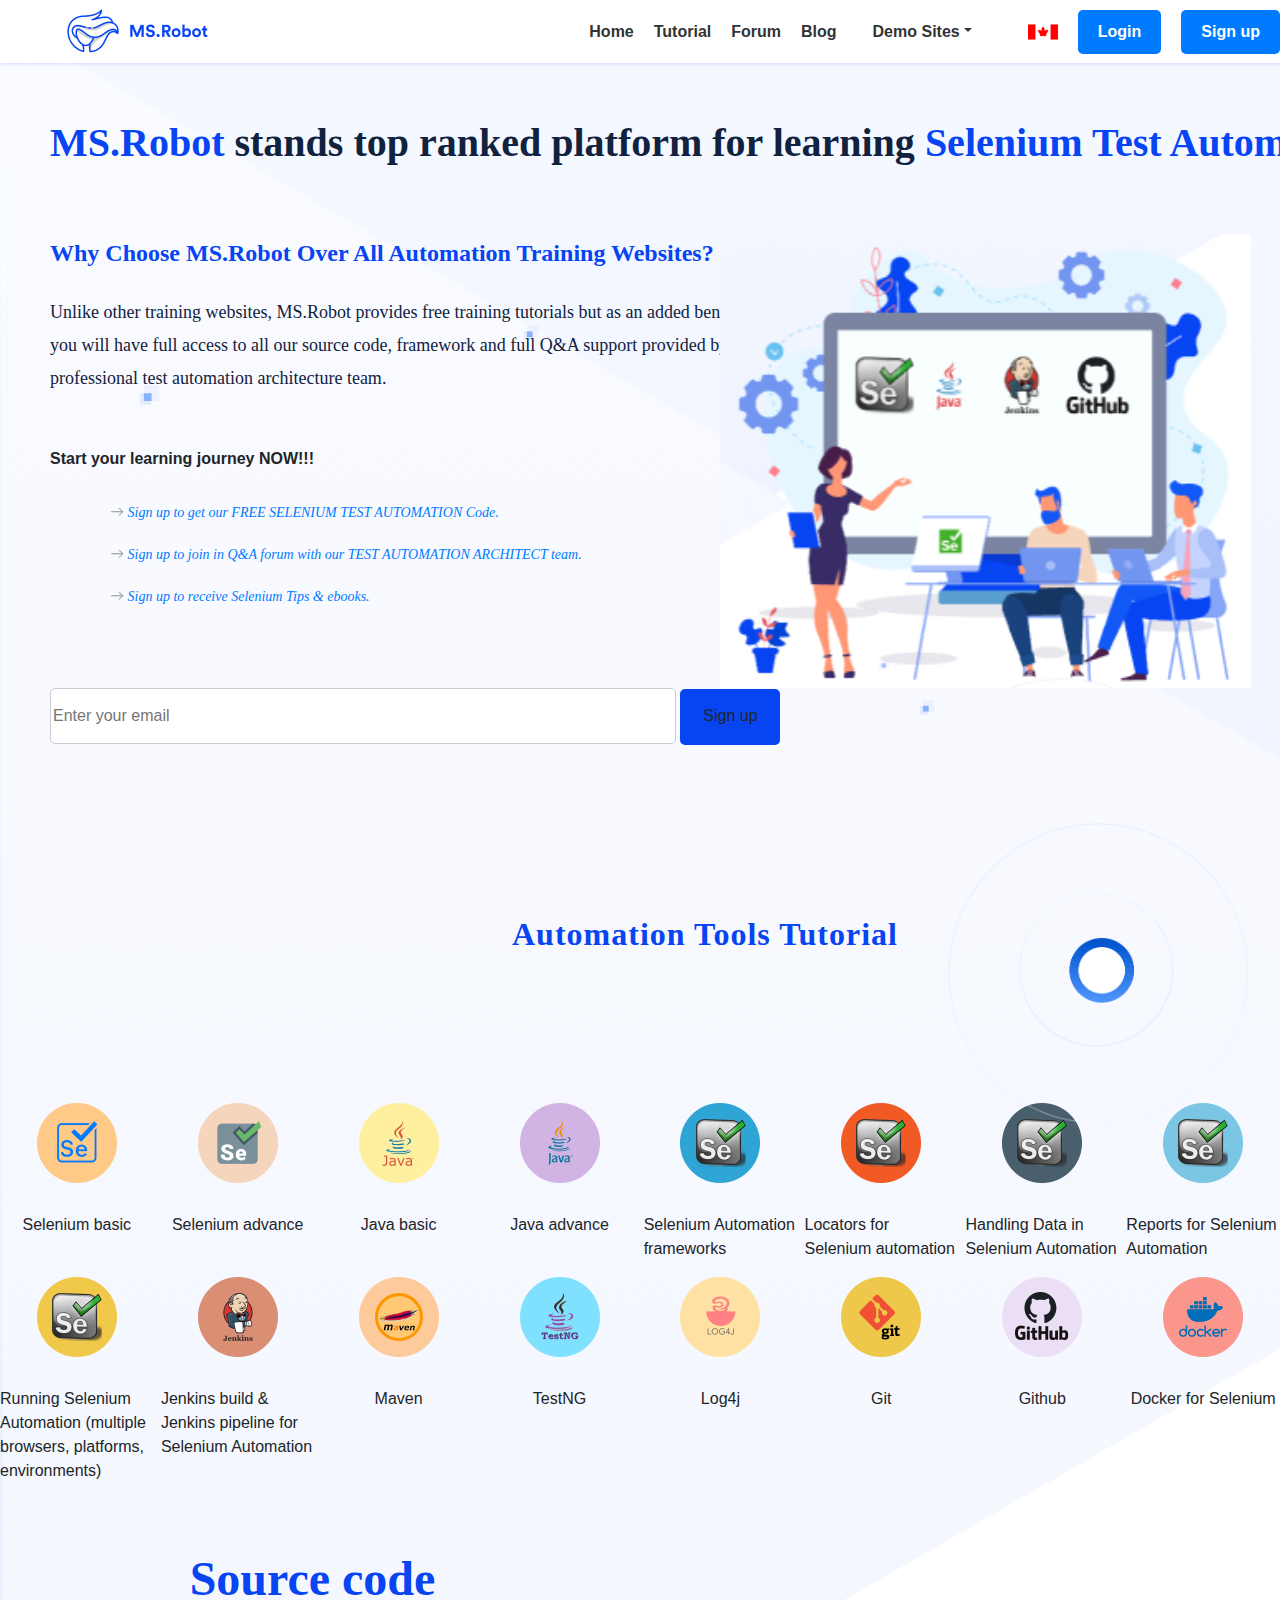
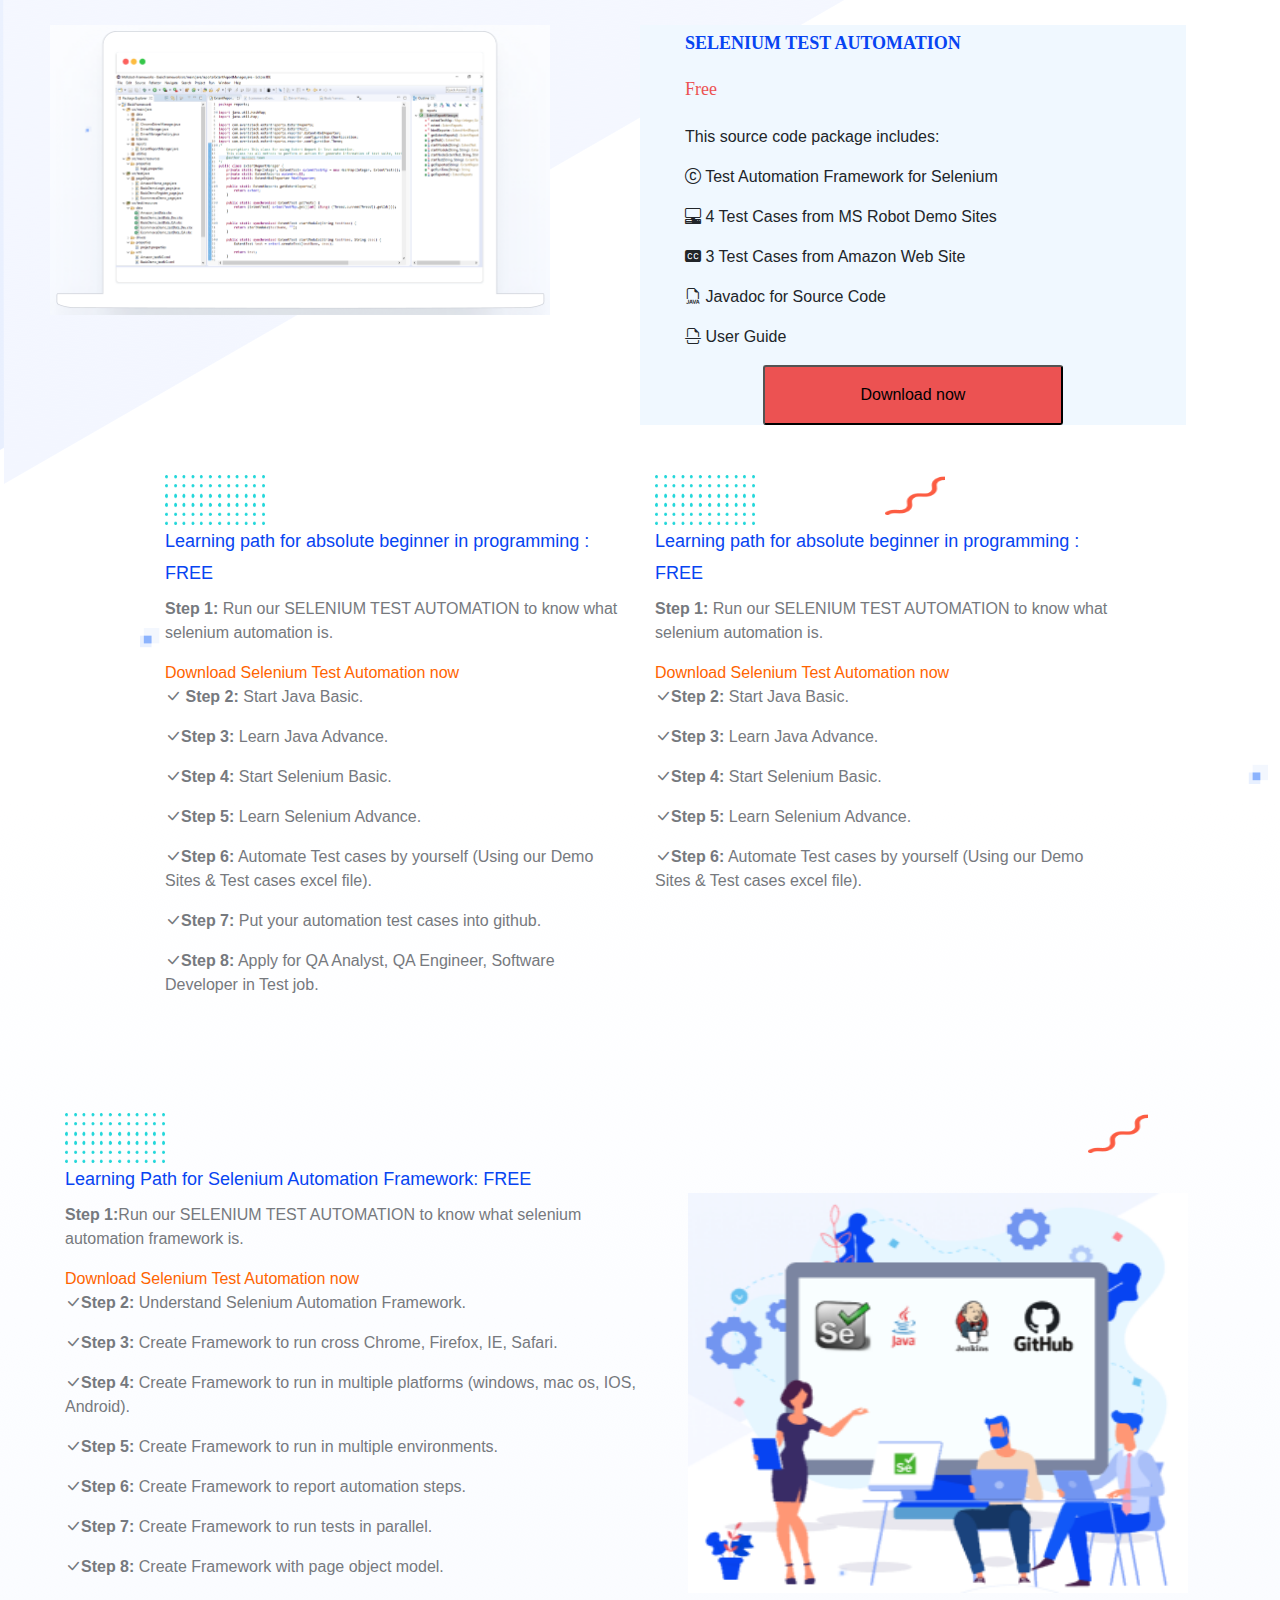
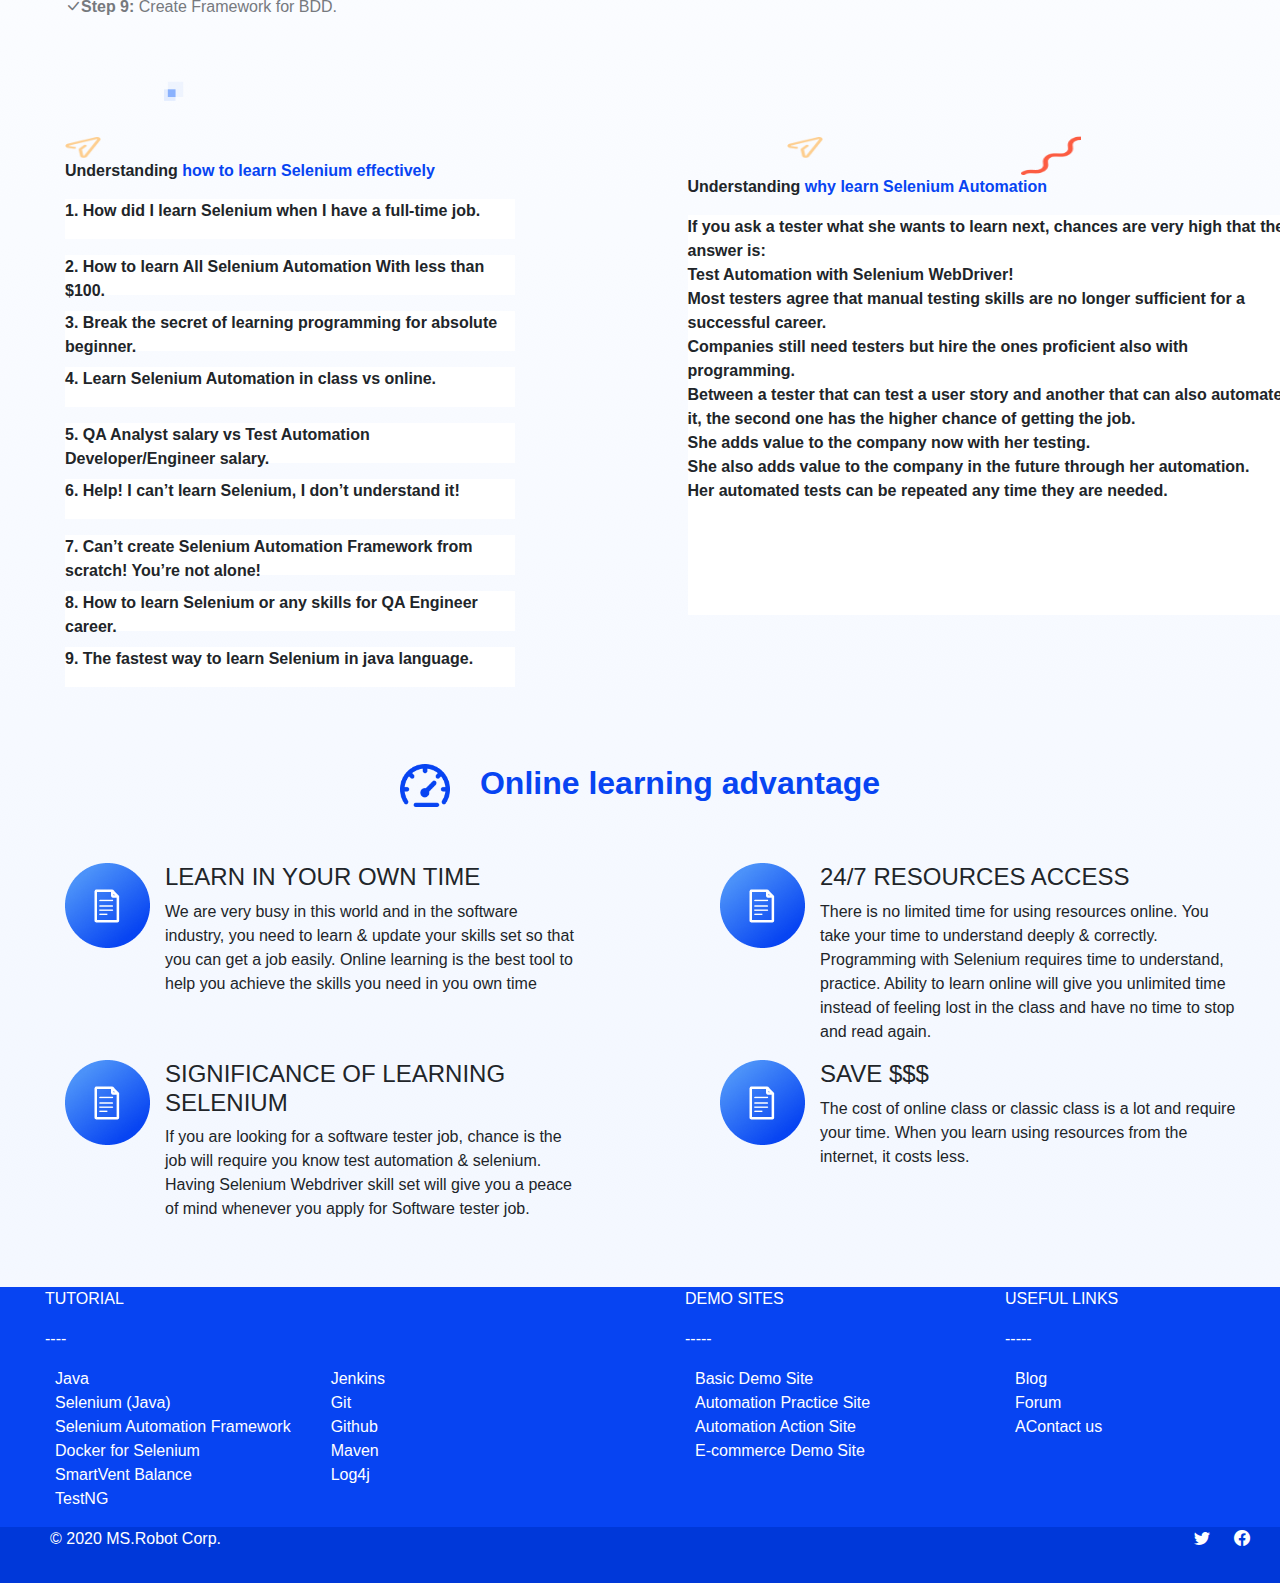
<file: index.html>
<!DOCTYPE html>
<html lang="en">

<head>
    <meta charset="UTF-8">
    <meta http-equiv="X-UA-Compatible" content="IE=edge">
    <meta name="viewport" content="width=device-width, initial-scale=1.0">
    <link href="https://cdn.jsdelivr.net/npm/bootstrap@5.0.2/dist/css/bootstrap.min.css">
    <link href="https://cdn.jsdelivr.net/npm/bootstrap@5.0.2/dist/css/bootstrap.min.css" rel="stylesheet"
        integrity="sha384-EVSTQN3/azprG1Anm3QDgpJLIm9Nao0Yz1ztcQTwFspd3yD65VohhpuuCOmLASjC" crossorigin="anonymous">
   
    <link href='https://unpkg.com/boxicons@2.1.4/css/boxicons.min.css' rel='stylesheet'>
    <link rel="stylesheet" href="https://cdn.jsdelivr.net/npm/bootstrap-icons@1.10.3/font/bootstrap-icons.css">
    <meta name="viewport" content="width=device-width, initial-scale=1">
    
    <link rel="stylesheet" href="https://cdn.jsdelivr.net/npm/bootstrap@4.0.0/dist/css/bootstrap.min.css"
        integrity="sha384-Gn5384xqQ1aoWXA+058RXPxPg6fy4IWvTNh0E263XmFcJlSAwiGgFAW/dAiS6JXm" crossorigin="anonymous">
    <script src="https://www.google.com/recaptcha/api.js" async defer></script>

    <script src="https://cdn.jsdelivr.net/npm/bootstrap@5.0.2/dist/js/bootstrap.bundle.min.js"
        integrity="sha384-MrcW6ZMFYlzcLA8Nl+NtUVF0sA7MsXsP1UyJoMp4YLEuNSfAP+JcXn/tWtIaxVXM"
        crossorigin="anonymous"></script>
    <script src="https://cdn.jsdelivr.net/npm/@popperjs/core@2.9.2/dist/umd/popper.min.js"
        integrity="sha384-IQsoLXl5PILFhosVNubq5LC7Qb9DXgDA9i+tQ8Zj3iwWAwPtgFTxbJ8NT4GN1R8p"
        crossorigin="anonymous"></script>
    <script src="https://cdn.jsdelivr.net/npm/bootstrap@5.0.2/dist/js/bootstrap.min.js"
        integrity="sha384-cVKIPhGWiC2Al4u+LWgxfKTRIcfu0JTxR+EQDz/bgldoEyl4H0zUF0QKbrJ0EcQF"
        crossorigin="anonymous"></script>
        <link rel="stylesheet" href="tutorials.css">
    <title>TUTORIALS</title>
</head>

<body>
    <div class="Header">
        <div class="Cointainer" id="Header">
            <div class="row">
                <div class="col-4" id="Header-col-left">
                    <img src="Anh/Logo.png" alt="">
                </div>
                <div class="col-8" id="Header-col-right">
                    <a href="index.html">Home</a>
                    <a href="tutorial.html">Tutorial</a>
                    <a href="Forum.html">Forum</a>
                    <a href="Blogs.html">Blog</a>
                    <li class=" nav-item dropdown" style="margin: 0px; ">
                        <a class="nav-link dropdown-toggle"  data-bs-toggle="dropdown" href="#" role="button" aria-expanded="false" style="font-weight: bold" >Demo Sites</a>
                        <ul class="dropdown-menu">
                          <li><a class="dropdown-item" href="Basic-site.html">Basic Site</a></li>
                          <li><a class="dropdown-item" href="#">Automation Practice Site</a></li>
                          <li><a class="dropdown-item" href="Automation-Action-site.html">Automation Actions Site</a></li>
                         
                          <li><a class="dropdown-item" href="List-product.html">Ecommerce Site</a></li>
                        </ul>
                      </li>
                    <img src="Anh/canada.png" alt="">
                    <button id="Login" onclick="openLoginPopup()">Login</button>
                    <button id="Sign-up"  onclick="openSigninPopup()">Sign up</button>
                </div>
            </div>
        </div>
    </div>
    <!--       -----------    -->
    <div class="content">

        <div class="HeadlineText">
            <p class="Text1">MS.Robot <span class="Text2"> stands top ranked platform for learning </span> Selenium Test
                Automation</p>
        </div>

        <div class="SubheadlineText">
            <div class="row">
                <div class="col-6">
                    <h2>Why Choose MS.Robot Over All Automation Training Websites?</h2>

                    <b>
                        <p id="Text1">Unlike other training websites, MS.Robot provides free training tutorials but as
                            an
                            added benefit, you will have full access to all our source code, framework and full Q&A
                            support
                            provided by our professional test automation architecture team. </p>
                    </b>
                    <b>
                        <p id="Text2">Start your learning journey NOW!!!</p>
                    </b>
                    <div>
                        <ul class="SubheadlineText2">
                            <li> <i class="bi bi-arrow-right"> <a href="#">Sign up to get our FREE SELENIUM TEST
                                        AUTOMATION Code.</a></i> </li>
                            <li> <i class="bi bi-arrow-right"> <a href="#">Sign up to join in Q&A forum with our TEST
                                        AUTOMATION ARCHITECT team.</a></i></li>
                            <li> <i class="bi bi-arrow-right"> <a href="#">Sign up to receive Selenium Tips &
                                        ebooks.</a></i></li>
                        </ul>
                    </div>
                </div>
                <div class="col-6" id="SubheadlineImg">
                    <div id="SubheadlineImg1">
                        <img src="Anh/thuyettrinh.png" alt="">
                    </div>
                    <div class="feedback">
                        <img onclick="openFeedbackPopup()" src="Anh/feedback.png" alt="">
                    </div>
                </div>
            </div>


        </div>

        <div class="your-email">
            <input placeholder="Enter your email" type="text" name="Enter your email" id="Enter">
            <label for="">Sign up</label>
        </div>
        <!--  ------------->

        <div class="Pider">
            <h2>Automation Tools Tutorial</h2>
            <img src="Anh/Radial.png" alt="">
        </div>
        <div class="Automation-main">
            <div class="Automation">
                <div class="Automation1">
                    <img src="Anh/Automation1.png" alt="">
                    <p>Selenium basic</p>
                </div>
                <div class="Automation1">
                    <img src="Anh/Automation2.png" alt="">
                    <p>Selenium advance</p>
                </div>
                <div class="Automation1">
                    <img src="Anh/Automation3.png" alt="">
                    <p>Java basic</p>
                </div>
                <div class="Automation1"><img src="Anh/Automation4.png" alt="">
                    <p>Java advance</p>
                </div>
                <div class="Automation1"><img src="Anh/Automation5.png" alt="">
                    <p>Selenium Automation
                        frameworks</p>
                    </div>
                <div class="Automation1"><img src="Anh/Automation6.png" alt="">
                    <p>Locators for
                        Selenium automation</p>
                    </div>
                <div class="Automation1"><img src="Anh/Automation7.png" alt="">
                    <p>Handling Data in
                        Selenium Automation</p></div>

                <div class="Automation1"><img src="Anh/Automation8.png" alt="">
                    <p>Reports for
                        Selenium Automation</p></div>
                        <!--  -->
                        <div class="Automation1"><img src="Anh/Automation9.png" alt="">
                            <p>Running Selenium Automation
                                (multiple browsers, platforms, environments)</p></div>
                        <div class="Automation1"><img src="Anh/Automation10.png" alt="">
                            <p>Jenkins build & Jenkins pipeline for Selenium Automation</p>
                        </div>
                        <div class="Automation1"><img src="Anh/Automation11.png" alt="">
                            <p>Maven</p>
                        </div>
                        <div class="Automation1"><img src="Anh/Automation12.png" alt="">
                            <p>TestNG</p>
                        </div>
                        <div class="Automation1"><img src="Anh/Automation13.png" alt="">
                            <p>Log4j</p>
                        </div>
                        <div class="Automation1"><img src="Anh/Automation14.png" alt="">
                            <p>Git</p>
                        </div>
                        <div class="Automation1"><img src="Anh/Automation15.png" alt="">
                            <p>Github</p>
                        </div>
                        <div class="Automation1"><img src="Anh/Automation16.png" alt="">
                            <p>Docker for Selenium</p>
                        </div>        
            </div>
            
            
            
        </div>
        <!-- ................ -->

        <div class="row">
            <div class="col-6" id="Source-code">
                <p>Source code</p>
                <img src="Anh/Sourcecode.png" alt="">
            </div>
            <div class="col-5" id="Selenium-Test">
                <div id="text-p">
                    <h4>SELENIUM TEST AUTOMATION </h4>
                    <p>Free</p>
                </div>

                <div class="Selenium-p">
                    <p>This source code package includes:</p>
                    <p><i class="bi bi-c-circle"></i> Test Automation Framework for Selenium</p>
                    <p><i class="bi bi-pc-display-horizontal"></i> 4 Test Cases from MS Robot Demo Sites</p>
                    <p><i class="bi bi-badge-cc-fill"></i> 3 Test Cases from Amazon Web Site</p>
                    <p><i class="bi bi-filetype-java"></i> Javadoc for Source Code</p>
                    <p><i class="bi bi-file-earmark-break"></i> User Guide</p>
                </div>
                <button>Download now</button>
            </div>
        </div>

        <!-- ////////////// -->
        <div class="row" id="Learning-row">
            <div class="col-6" id="Learning-text">
                <div id="Learning-h">
                    <img src="Anh/Group.png" alt="">
                    <h5>Learning path for absolute beginner in programming : FREE</h5>
                    <p> <b>Step 1:</b> Run our SELENIUM TEST AUTOMATION to know what selenium automation is. </p>
                    <a href="#">Download Selenium Test Automation now</a>
                </div>
                <div id="Learning-p">
                    <p><i class="bi bi-check-lg"></i> <b>Step 2:</b> Start Java Basic.</p>
                    <p><i class="bi bi-check-lg"></i><b>Step 3:</b> Learn Java Advance.</p>
                    <p><i class="bi bi-check-lg"></i><b>Step 4:</b> Start Selenium Basic.</p>
                    <p><i class="bi bi-check-lg"></i><b>Step 5:</b> Learn Selenium Advance.</p>
                    <p><i class="bi bi-check-lg"></i><b>Step 6:</b> Automate Test cases by yourself (Using our Demo
                        Sites &
                        Test cases excel file).</p>
                    <p><i class="bi bi-check-lg"></i><b>Step 7:</b> Put your automation test cases into github.</p>
                    <p><i class="bi bi-check-lg"></i><b>Step 8:</b> Apply for QA Analyst, QA Engineer, Software
                        Developer in
                        Test job.</p>
                </div>
            </div>
            <div class="col-6" id="Learning-text">
                <div id="Learning-h">
                    <div id="Learning-img">
                        <img src="Anh/Group.png" alt="">
                        <div id="Learning-img1">
                            <img src="Anh/fill.png" alt="">
                        </div>
                    </div>
                    <h5>Learning path for absolute beginner in programming : FREE</h5>
                    <p><b>Step 1:</b> Run our SELENIUM TEST AUTOMATION to know what selenium automation is. </p>
                    <a href="#">Download Selenium Test Automation now</a>
                </div>
                <div id="Learning-p">
                    <p><i class="bi bi-check-lg"></i><b>Step 2:</b> Start Java Basic.</p>
                    <p><i class="bi bi-check-lg"></i><b>Step 3:</b> Learn Java Advance.</p>
                    <p><i class="bi bi-check-lg"></i><b>Step 4:</b> Start Selenium Basic.</p>
                    <p><i class="bi bi-check-lg"></i><b>Step 5:</b> Learn Selenium Advance.</p>
                    <p><i class="bi bi-check-lg"></i><b>Step 6:</b> Automate Test cases by yourself (Using our Demo
                        Sites &
                        Test cases excel file).</p>
                </div>
            </div>
        </div>
        <!-- ///////////////// -->

        <div class="row" id="Learning-row1">

            <div class="col-6" id="Learning-text1">
                <div id="Learning-h1">
                    <img src="Anh/Group.png" alt="">
                    <h5>Learning Path for Selenium Automation Framework: FREE</h5>
                    <p><b> Step 1:</b>Run our SELENIUM TEST AUTOMATION to know what selenium automation framework is.
                    </p>
                    <a href="#">Download Selenium Test Automation now</a>
                </div>
                <div id="Learning-p1">
                    <p><i class="bi bi-check-lg"></i><b>Step 2:</b> Understand Selenium Automation Framework.</p>
                    <p><i class="bi bi-check-lg"></i><b>Step 3:</b> Create Framework to run cross Chrome, Firefox, IE,
                        Safari.</p>
                    <p><i class="bi bi-check-lg"></i><b>Step 4:</b> Create Framework to run in multiple platforms
                        (windows,
                        mac os, IOS, Android).</p>
                    <p><i class="bi bi-check-lg"></i><b>Step 5:</b> Create Framework to run in multiple environments.
                    </p>
                    <p><i class="bi bi-check-lg"></i><b>Step 6:</b> Create Framework to report automation steps.</p>
                    <p><i class="bi bi-check-lg"></i><b>Step 7:</b> Create Framework to run tests in parallel.</p>
                    <p><i class="bi bi-check-lg"></i><b>Step 8:</b> Create Framework with page object model.</p>
                    <p><i class="bi bi-check-lg"></i><b>Step 9:</b> Create Framework for BDD.</p>
                </div>
            </div>
            <div class="col-6">
                <div id="Learning-img2">
                    <img src="Anh/fill.png" alt="">
                </div>
                <div id="Thuyettrinh-img">
                    <img src="Anh/thuyettrinh.png" alt="">
                </div>
            </div>
        </div>
        <!-- ///////////// -->

        <div class="row" id="Understanding-row">
            <div class="col-6" id="Understanding">
                <div id="Under-img">
                    <img src="Anh/Send.png" alt="">
                </div>
                <b>
                    <p>Understanding <span style="color: #0744F2;">how to learn Selenium effectively</span></p>
                    <div id="Understanding-p">
                        <p>1. How did I learn Selenium when I have a full-time job.</p>
                        <p>2. How to learn All Selenium Automation With less than $100. </p>
                        <p>3. Break the secret of learning programming for absolute beginner.</p>
                        <p>4. Learn Selenium Automation in class vs online.</p>
                        <p>5. QA Analyst salary vs Test Automation Developer/Engineer salary.</p>
                        <p>6. Help! I can’t learn Selenium, I don’t understand it!</p>
                        <p>7. Can’t create Selenium Automation Framework from scratch! You’re not alone!</p>
                        <p>8. How to learn Selenium or any skills for QA Engineer career.</p>
                        <p>9. The fastest way to learn Selenium in java language. </p>
                </b>
            </div>
        </div>
        <div class="col-6">
            <div id="Under">
                <div id="Under-img">
                    <img src="Anh/Send.png" alt="">

                </div>
                <div id="Under-img1">
                    <img src="Anh/fill.png" alt="">
                </div>
            </div>
            <b>
                <p>Understanding <span style="color: #0744F2;">why learn Selenium Automation</span></p>
                <div id="Understanding-div">
                    <p id="Understanding-p1">
                        If you ask a tester what she wants to learn next, chances are very high that the answer is: <br>
                        Test Automation with Selenium WebDriver! <br>
                        Most testers agree that manual testing skills are no longer sufficient for a successful
                        career.<br>
                        Companies still need testers but hire the ones proficient also with programming.<br>
                        Between a tester that can test a user story and another that can also automate it, the second
                        one
                        has the higher chance of getting the job.<br>

                        She adds value to the company now with her testing.<br>
                        She also adds value to the company in the future through her automation.<br>
                        Her automated tests can be repeated any time they are needed.<br>
                    </p>
            </b>
        </div>
    </div>
    </div>
    <!-- ///////////// -->

    <div class="Online">


        <h3> <img style="width: 50px;margin-right: 30px;" src="Anh/flaticon1537477497-svg.png" alt="">Online learning
            advantage</h3>
    </div>
    </div>
    <div class="row">
        <div class="col-6">
            <div class="col-12" id="path1">
                <img src="Anh/Icon.png" alt="">
                <div class="col-9" id="learn1">
                    <h4>LEARN IN YOUR OWN TIME</h4>
                    <p> We are very busy in this world and in the software industry, you need to learn & update your
                        skills set so that you can get a job easily. Online learning is the best tool to help you
                        achieve the skills you need in you own time</p>
                </div>
            </div>

        </div>
        <div class="col-6">
            <div class="col-12" id="path1">
                <img src="Anh/Icon.png" alt="">
                <div class="col-9" id="learn1">
                    <h4>24/7 RESOURCES ACCESS</h4>
                    <p>There is no limited time for using resources online. You take your time to understand deeply &
                        correctly. Programming with Selenium requires time to understand, practice. Ability to learn
                        online will give you unlimited time instead of feeling lost in the class and have no time to
                        stop and read again.</p>
                </div>
            </div>

        </div>
    </div>
    <div class="row">
        <div class="col-6">
            <div class="col-12" id="path1">
                <img src="Anh/Icon.png" alt="">
                <div class="col-9" id="learn1">
                    <h4>SIGNIFICANCE OF LEARNING SELENIUM</h4>
                    <p>If you are looking for a software tester job, chance is the job will require you know test
                        automation & selenium. Having Selenium Webdriver skill set will give you a peace of mind
                        whenever you apply for Software tester job.</p>
                </div>
            </div>

        </div>
        <div class="col-6">
            <div class="col-12" id="path1">
                <img src="Anh/Icon.png" alt="">
                <div class="col-9" id="learn1">
                    <h4> SAVE $$$</h4>
                    <p>The cost of online class or classic class is a lot and require your time. When you learn using
                        resources from the internet, it costs less.</p>
                </div>
            </div>

        </div>
    </div>
    </div>

    <!-- ///////////// -->
    <div class="Footer">
        <div class="Row" id="Row-footer">
            <div class="col-6">
                <div class="endn">
                    <p id="Footer-p">TUTORIAL</p>
                    <p>----</p>
                </div>
                <div id="Footer-end">
                    <div>
                        <ul id="Footer-li">
                            <li>Java</li>
                            <li>Selenium (Java)</li>
                            <li>Selenium Automation Framework</li>
                            <li>Docker for Selenium</li>
                            <li>SmartVent Balance</li>
                            <li>TestNG</li>
                        </ul>
                    </div>

                    <div>
                        <ul id="Footer-li1">
                            <li>Jenkins</li>
                            <li>Git</li>
                            <li>Github</li>
                            <li>Maven</li>
                            <li>Log4j</li>
                        </ul>
                    </div>
                </div>
            </div>

            <div class="col-3">
                <div class="endn">
                    <p>DEMO SITES</p>
                    <p>-----</p>
                </div>
                <ul id="Footer-li">
                    <li>Basic Demo Site</li>
                    <li>Automation Practice Site</li>
                    <li>Automation Action Site</li>
                    <li>E-commerce Demo Site</li>
                </ul>
            </div>
            <div class="col-3">
                <div class="endn">
                    <p>USEFUL LINKS</p>
                    <p>-----</p>
                </div>
                <ul id="Footer-li">
                    <li>Blog</li>
                    <li>Forum</li>
                    <li>AContact us</li>
                </ul>
            </div>
        </div>

    </div>

    <div class="Footer-end">
        <p>© 2020 MS.Robot Corp.</p>
        <div class="Endd">
            <i class="bi bi-twitter"></i>
            <i class="bi bi-facebook"></i>
        </div>
    </div>
    <!-- popup Login -->



    <div id="loginPopup" class="popup">
        <div class="popup-content">
            <span class="close" onclick="closeLoginPopup()">&times;</span>
            <h4>Log in to your <span style="color: #0744F2;"> Ms.Robot </span>account!</h4>
            <form>

                <input type="text" id="Email" name="Email" placeholder="Email"><br>

                <input type="password" id="password" name="password" placeholder="Password"><br>
                <div id="popup-login">
                    <input type="submit" value="Login">
                </div>
                <p>or <a href="#" onclick="openForgotPasswordPopup()">Forgot password</a> </p>

                <p> Don't have an account <a href="#">Sign up</a></p>

            </form>
        </div>
    </div>
    <script>
        function openLoginPopup() {
            document.getElementById("loginPopup").style.display = "block";
        }
        function closeLoginPopup() {
            document.getElementById("loginPopup").style.display = "none";
        }
    </script>
    <!-- Popup forgotPassword -->


    <div id="forgotPasswordPopup" class="popup">
        <div class="popup-content2">
            <span class="close" onclick="closeForgotPasswordPopup()">&times;</span>
            <h4>Forgot password</h4>
            <form>

                <input type="text" id="email" name="email" placeholder="Email"><br>
                <div class="Recaptcha-input">
                    <input type="checkbox">
                    <div class="g-recaptcha"
                        data-sitekey="index.html?email=&g-recaptcha-response=#">

                    </div>

                </div>
                <div class="Rest-password">
                    <input onclick="openResetPasswordPopup()" type="submit" value="Reset password">
                </div>
                <script src="https://www.google.com/recaptcha/api.js" async defer></script>
                <p style="text-align: center;">or <a href="#">Login</a> </p>

            </form>
        </div>
    </div>
    <script>
        function openForgotPasswordPopup() {
            document.getElementById("loginPopup").style.display = "none";
            document.getElementById("forgotPasswordPopup").style.display = "block";
        }
        function closeForgotPasswordPopup() {
            document.getElementById("forgotPasswordPopup").style.display = "none";
        }
    </script>

    <!-- Reset Password -->


    <div id="resetPasswordPopup" class="popup1">
        <div class="popup-content3">
            <span class="close" onclick="closeResetPasswordPopup()">&times;</span>
            <h4>Reset password</h4>
            <form>



                <input type="password" id="newPassword" name="New Password" placeholder="New Password"><br>


                <input type="password" id="VerifyPassword" name="Verify Password" placeholder="Verify Password"> <br>
                <div class="verifyPass">
                    <input type="submit" value="Submit">
                </div>
            </form>
        </div>
    </div>
    <script>

        function openResetPasswordPopup() {
            document.getElementById("resetPasswordPopup").style.display = "block";
            document.getElementById("forgotPasswordPopup").style.display = "none";
        }

        function closeResetPasswordPopup() {
            document.getElementById("resetPasswordPopup").style.display = "none";
        }
    </script>

    <!-- Popup Feedback -->
   
    <div id="feedbackPopup" class="popup">
        <div class="popup-content4">
            <span class="close" onclick="closeFeedbackPopup()">&times;</span>
            <h2>Your feedback!</h2>
            <form>
                <h3>How do you feel about our website?</h3>
                <div class="icon-feedback">
                    <img src="Anh/feedback_icon1.png" alt="">
                    <img src="Anh/feedback_icon2.png" alt="">
                    <img src="Anh/feedback_icon3.png" alt="">
                    <img src="Anh/feedback_icon4.png" alt="">
                    <img src="Anh/feedback_icon5.png" alt="">
                </div>
                <div class="text-feedback">
                    <p>Like</p>
                </div>
                <h3>How like are you to recommend our company/product/service to your friends and colleagues?</h3>
                <div class="checkbox-container">
                    <div class="text-container">
                        <span>0</span>
                        <span>1</span>
                        <span>2</span>
                        <span>3</span>
                        <span>4</span>
                        <span>5</span>
                        <span>6</span>
                        <span>7</span>
                        <span>8</span>
                        <span>9</span>
                        <span>10</span>
                    </div>
                    <div class="checkbox-row">
                        <input type="radio">
                        <input type="radio">
                        <input type="radio">
                        <input type="radio">
                        <input type="radio">
                        <input type="radio">
                        <input type="radio">
                        <input type="radio">
                        <input type="radio">
                        <input type="radio">
                        <input type="radio">
                    </div>
                </div>
                <div id="text-container" >
                <p id="text-p1">not at all</p>
                <p id="text-p2">very likely</p>
                </div>
                <h3>Tell us what you like about our website</h3>
                <div id="text-footer">
                    <input type="text" placeholder="The great experience">
                </div>
                <button id="btn-feedback">Submit</button>
            </form>
        </div>
    </div>
    <script>
        function openFeedbackPopup() {
            document.getElementById("feedbackPopup").style.display = "block";
        }
        function closeFeedbackPopup() {
            document.getElementById("feedbackPopup").style.display = "none";
        }
    </script>
     <!-- popup đăng ký -->
        
            
     <div id="SigninPopup" class="popup">
        <div class="popup-content6">
            <span class="close" onclick="closeSigninPopup()">&times;</span>
            <h4>Sign Up and Start Learning!</h4>
            <hr>
            <form>
                <input type="email" id="emails" name="email" placeholder="Email" required> <br>
                <input type="password" id="password" name="password" placeholder="Password"  required> <br>
                <input type="password" id="verifypassword" name="verifypassword" placeholder="verify password" required> <br>
                <p id="Sign-up-p">Please use this email & password to login our Demo Sites when using Selenium Test Automation.</p>
                
                <div id="Check-yes">
                    <input type="checkbox" id="">
                    <p>Yes! I want to receive emails with Selenium Tips and ebook!</p>
                </div>
               <button>Sign up</button>
               <p>By signing up, you agree to our <a href="#">Terms of Use</a>  and <a href="#">Privacy Policy.</a> </p>
                  <hr>
                  <p>Already have an account? <a href="Ask-question-login.html">Log In</a> </p>
            </form>
        </div>
    </div>
    <script>
        function openSigninPopup() {
            document.getElementById("SigninPopup").style.display = "block";
        }
        function closeSigninPopup() {
            document.getElementById("SigninPopup").style.display = "none";
        }
    </script>


</body>

</html>
</file>
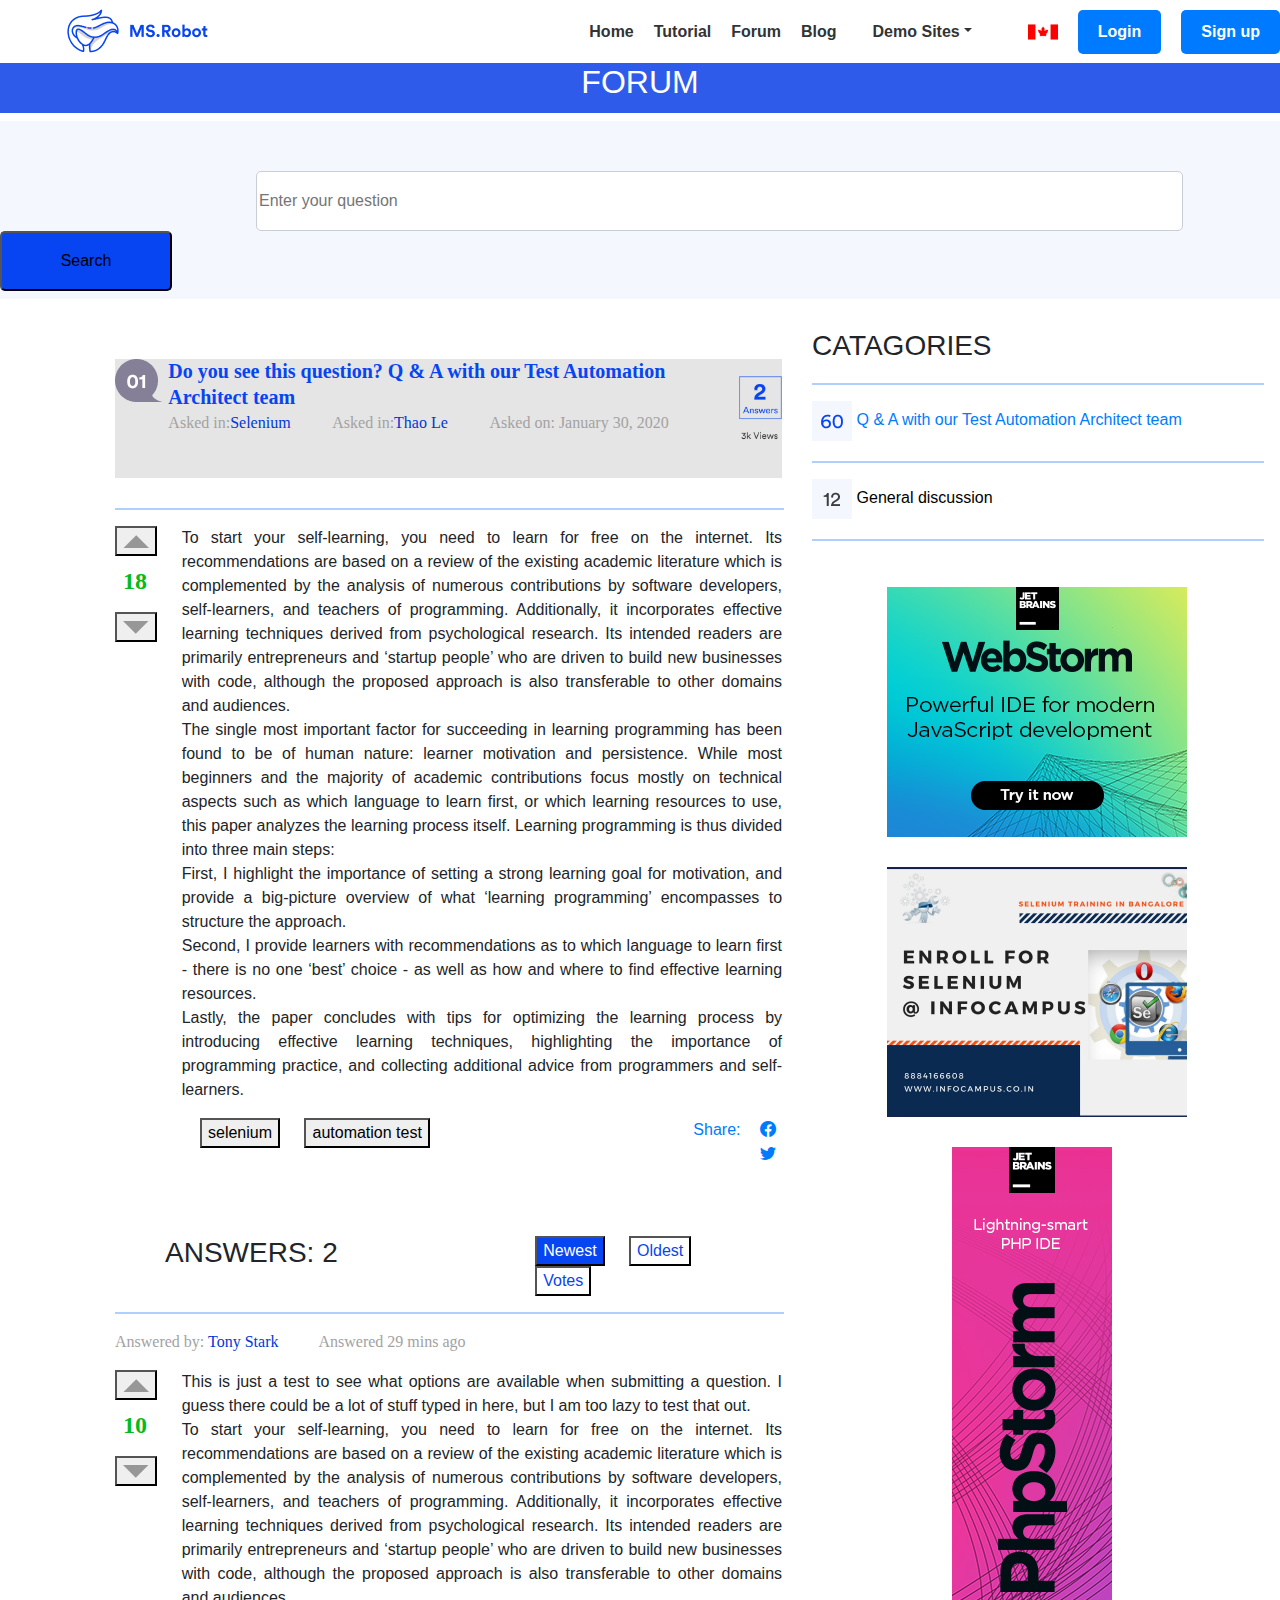
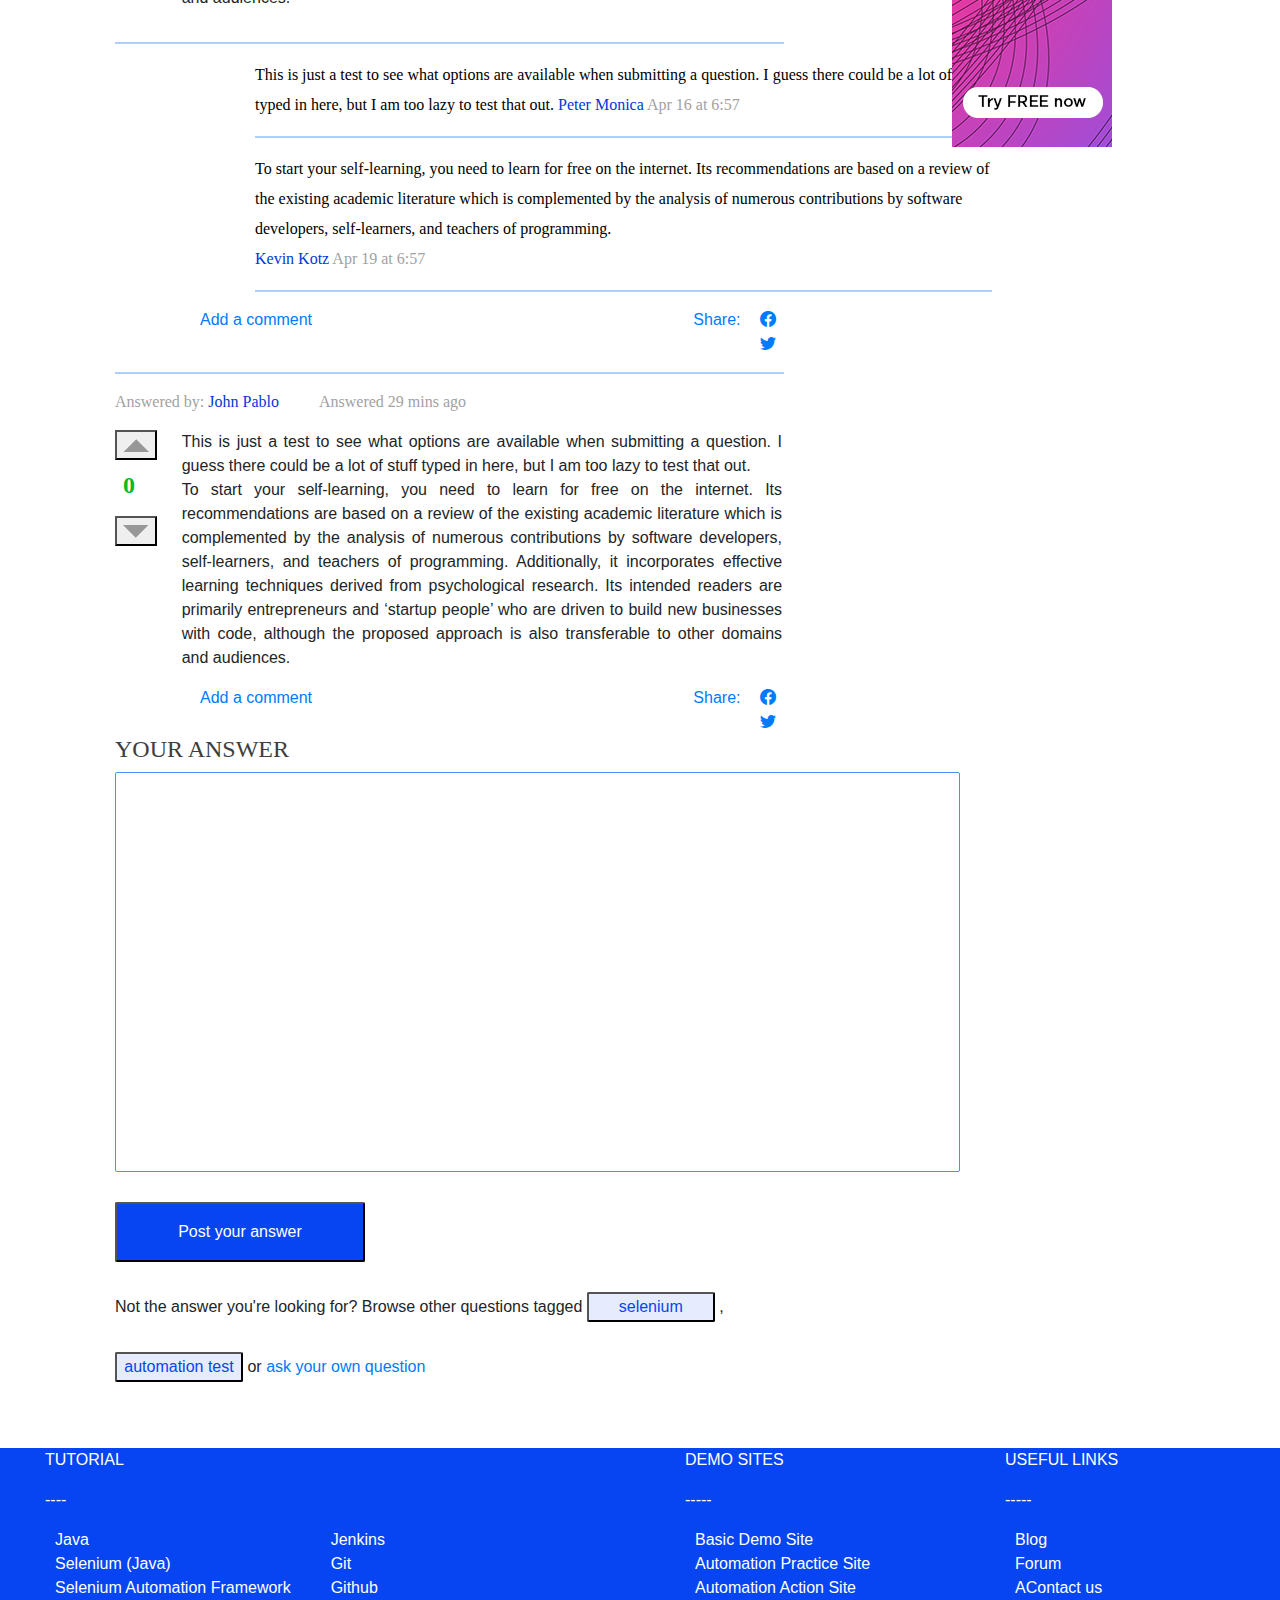
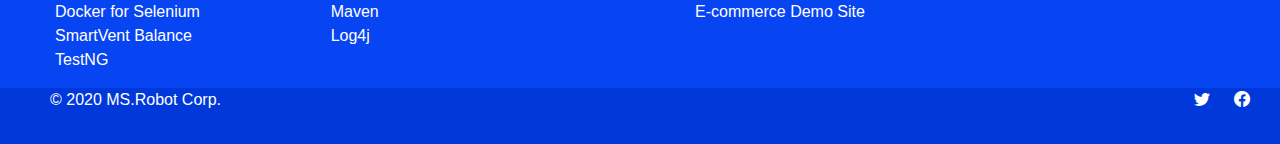
<file: Forum_Open_question.html>
<!DOCTYPE html>
<html lang="en">

<head>
    <meta charset="UTF-8">
    <meta http-equiv="X-UA-Compatible" content="IE=edge">
    <meta name="viewport" content="width=device-width, initial-scale=1.0">
    <link href="https://cdn.jsdelivr.net/npm/bootstrap@5.0.2/dist/css/bootstrap.min.css">
    <link href="https://cdn.jsdelivr.net/npm/bootstrap@5.0.2/dist/css/bootstrap.min.css" rel="stylesheet"
        integrity="sha384-EVSTQN3/azprG1Anm3QDgpJLIm9Nao0Yz1ztcQTwFspd3yD65VohhpuuCOmLASjC" crossorigin="anonymous">

    <link href='https://unpkg.com/boxicons@2.1.4/css/boxicons.min.css' rel='stylesheet'>
    <link rel="stylesheet" href="https://cdn.jsdelivr.net/npm/bootstrap-icons@1.10.3/font/bootstrap-icons.css">
    <meta name="viewport" content="width=device-width, initial-scale=1">
    <link rel="stylesheet" href="https://cdn.jsdelivr.net/npm/bootstrap@4.0.0/dist/css/bootstrap.min.css"
        integrity="sha384-Gn5384xqQ1aoWXA+058RXPxPg6fy4IWvTNh0E263XmFcJlSAwiGgFAW/dAiS6JXm" crossorigin="anonymous">
    <script src="https://www.google.com/recaptcha/api.js" async defer></script>

    <script src="https://cdn.jsdelivr.net/npm/bootstrap@5.0.2/dist/js/bootstrap.bundle.min.js"
        integrity="sha384-MrcW6ZMFYlzcLA8Nl+NtUVF0sA7MsXsP1UyJoMp4YLEuNSfAP+JcXn/tWtIaxVXM"
        crossorigin="anonymous"></script>
    <script src="https://cdn.jsdelivr.net/npm/@popperjs/core@2.9.2/dist/umd/popper.min.js"
        integrity="sha384-IQsoLXl5PILFhosVNubq5LC7Qb9DXgDA9i+tQ8Zj3iwWAwPtgFTxbJ8NT4GN1R8p"
        crossorigin="anonymous"></script>
    <script src="https://cdn.jsdelivr.net/npm/bootstrap@5.0.2/dist/js/bootstrap.min.js"
        integrity="sha384-cVKIPhGWiC2Al4u+LWgxfKTRIcfu0JTxR+EQDz/bgldoEyl4H0zUF0QKbrJ0EcQF"
        crossorigin="anonymous"></script>

    <link rel="stylesheet" href="tutorials.css">
    <title>Forum open Question</title>
</head>

<body class="main-blog">
    <div>
        <div class="Header">
            <div class="Cointainer" id="Header">
                <div class="row">
                    <div class="col-4" id="Header-col-left">
                        <img src="Anh/Logo.png" alt="">
                    </div>
                    <div class="col-8" id="Header-col-right">
                        <a href="index.html">Home</a>
                        <a href="tutorial.html">Tutorial</a>
                        <a href="Forum.html">Forum</a>
                        <a href="Blogs.html">Blog</a>
                        <li class=" nav-item dropdown" style="margin: 0px; ">
                            <a class="nav-link dropdown-toggle" data-bs-toggle="dropdown" href="#" role="button"
                                aria-expanded="false" style="font-weight: bold">Demo Sites</a>
                            <ul class="dropdown-menu">
                                <li><a class="dropdown-item" href="Basic-site.html">Basic Site</a></li>
                                <li><a class="dropdown-item" href="Automation-Practice-Site.html">Automation Practice Site</a></li>
                                <li><a class="dropdown-item" href="Automation-Action-site.html">Automation Actions Site</a></li>

                                <li><a class="dropdown-item" href="List-product.html">Ecommerce Site</a></li>
                            </ul>
                        </li>
                        <img src="Anh/canada.png" alt="">
                        <button id="Login" onclick="openLoginPopup()">Login</button>
                        <button id="Sign-up"  onclick="openSigninPopup()">Sign up</button>
                    </div>
                </div>
            </div>
    </div>
            <!-- /////////////////////////////////// -->
            <div class="forum-header">
                <div class="Forum-h2">
                    <h2>FORUM</h2>
                </div>
                <div class="Forum-input">
                    <input type="text" placeholder="Enter your question">
                    <button>Search</button>
                </div>
            </div>
            <!-- /////////////// -->
            <div class="row" id="Forum-main">
                <div class="col-7">

                    <div class="Forum-Newest2">
                        <div><img src="Anh/QuestionNo.png" alt=""></div>
                        <div id="total-question">
                            <a href="Forum_Open_question.html"> Do you see this question? Q & A
                                with our Test Automation Architect team</a>

                            <div class="Newest-content">
                                <p>Asked in: <span>Selenium</span></p>
                                <p>Asked in: <span>Thao Le</span></p>
                                <p>Asked on: January 30, 2020</p>
                            </div>
                        </div>
                        <div id="Viewsandvote">
                            <img src="Anh/ViewsandVote2.png" alt="">
                        </div>
                    </div>
                    <div id="thehr">
                        <hr>
                    </div>
                    <div class="Open-question">
                        <div class="Open-question-1">
                            <button><img src="Anh/Rectangle 19.png" alt=""></button>
                            <p>18</p>
                            <button><img src="Anh/Rectangle 19 (1).png" alt=""></button>
                        </div>
                        <div class="Open-question-2">
                            <p>
                                To start your self-learning, you need to learn for free on the internet. Its
                                recommendations are based on a review of the existing academic literature which is
                                complemented by the analysis of numerous contributions by software developers,
                                self-learners, and teachers of programming. Additionally, it incorporates effective
                                learning techniques derived from psychological research. Its intended readers are
                                primarily entrepreneurs and ‘startup people’ who are driven to build new businesses with
                                code, although the proposed approach is also transferable to other domains and
                                audiences. <br>

                                The single most important factor for succeeding in learning programming has been found
                                to be of human nature: learner motivation and persistence. While most beginners and the
                                majority of academic contributions focus mostly on technical aspects such as which
                                language to learn first, or which learning resources to use, this paper analyzes the
                                learning process itself. Learning programming is thus divided into three main steps:
                                <br>
                                First, I highlight the importance of setting a strong learning goal for motivation, and
                                provide a big-picture overview of what ‘learning programming’ encompasses to structure
                                the approach. <br>
                                Second, I provide learners with recommendations as to which language to learn first -
                                there is no one ‘best’ choice - as well as how and where to find effective learning
                                resources. <br>
                                Lastly, the paper concludes with tips for optimizing the learning process by introducing
                                effective learning techniques, highlighting the importance of programming practice, and
                                collecting additional advice from programmers and self-learners.

                            </p>
                        </div>

                    </div>
                    <div class="Open-note">
                        <div>
                            <button>selenium</button>
                            <button>automation test</button>
                        </div>
                        <div>
                            <div class="fb-tw">
                                <p>Share:</p>
                                <div class="Endd">
                                    <i class="bi bi-facebook"></i>
                                    <i class="bi bi-twitter"></i>
                                </div>
                            </div>
                        </div>
                    </div>
                    <div class="Forum-total2">
                        <h3>ANSWERS: 2</h3>
                        <div>
                            <button id="btn2">Newest</button>
                            <button>Oldest</button>
                            <button>Votes</button>
                        </div>
                    </div>
                    <div id="thehr">
                        <hr>
                    </div>
                    <div id="Answerd-Forum">
                        <p>Answered by: <span>Tony Stark</span></p>
                        <p>Answered 29 mins ago</p>
                    </div>

                    <div class="Open-question">
                        <div class="Open-question-1">
                            <button><img src="Anh/Rectangle 19.png" alt=""></button>
                            <p>10</p>
                            <button><img src="Anh/Rectangle 19 (1).png" alt=""></button>
                        </div>
                        <div class="Open-question-2">
                            <p>
                                This is just a test to see what options are available when submitting a question. I
                                guess there could be a lot of stuff typed in here, but I am too lazy to test that out.
                                <br>

                                To start your self-learning, you need to learn for free on the internet. Its
                                recommendations are based on a review of the existing academic literature which is
                                complemented by the analysis of numerous contributions by software developers,
                                self-learners, and teachers of programming. Additionally, it incorporates effective
                                learning techniques derived from psychological research. Its intended readers are
                                primarily entrepreneurs and ‘startup people’ who are driven to build new businesses with
                                code, although the proposed approach is also transferable to other domains and
                                audiences.

                            </p>
                        </div>

                    </div>
                    <div id="thehr">
                        <hr>
                    </div>
                    <div class="Recmt">
                        <p>
                            This is just a test to see what options are available when submitting a question. I guess
                            there could be a lot of stuff typed in here, but I am too lazy to test that out.
                            <span>Peter Monica</span> <span id="date-time"> Apr 16 at 6:57</span>
                            <br>
                        <div id="thehr2">
                            <hr>
                        </div>
                        </p>
                        <p>To start your self-learning, you need to learn for free on the internet. Its recommendations
                            are based on a review of the existing academic literature which is complemented by the
                            analysis of numerous contributions by software developers, self-learners, and teachers of
                            programming. <br>
                            <span>Kevin Kotz</span> <span id="date-time">Apr 19 at 6:57</span>
                        </p>
                        <div id="thehr2">
                            <hr>
                        </div>

                    </div>
                    <div class="Open-note">
                        <a href="#">Add a comment</a>
                        <div>
                            <div class="fb-tw">
                                <p>Share:</p>
                                <div class="Endd">
                                    <i class="bi bi-facebook"></i>
                                    <i class="bi bi-twitter"></i>
                                </div>
                            </div>
                        </div>
                    </div>
                    <div id="thehr">
                        <hr>
                    </div>
                    <!--  -->
                    <div id="Answerd-Forum">
                        <p>Answered by: <span>John Pablo</span></p>
                        <p>Answered 29 mins ago</p>
                    </div>
                    <div class="Open-question">
                        <div class="Open-question-1">
                            <button><img src="Anh/Rectangle 19.png" alt=""></button>
                            <p>0</p>
                            <button><img src="Anh/Rectangle 19 (1).png" alt=""></button>
                        </div>
                        <div class="Open-question-2">
                            <p>
                                This is just a test to see what options are available when submitting a question. I
                                guess there could be a lot of stuff typed in here, but I am too lazy to test that out.
                                <br>

                                To start your self-learning, you need to learn for free on the internet. Its
                                recommendations are based on a review of the existing academic literature which is
                                complemented by the analysis of numerous contributions by software developers,
                                self-learners, and teachers of programming. Additionally, it incorporates effective
                                learning techniques derived from psychological research. Its intended readers are
                                primarily entrepreneurs and ‘startup people’ who are driven to build new businesses with
                                code, although the proposed approach is also transferable to other domains and
                                audiences.

                            </p>
                        </div>
                    </div>
                    <div class="Open-note">
                        <a href="#">Add a comment</a>
                        <div>
                            <div class="fb-tw">
                                <p>Share:</p>
                                <div class="Endd">
                                    <i class="bi bi-facebook"></i>
                                    <i class="bi bi-twitter"></i>
                                </div>
                            </div>
                        </div>
                    </div>
                    <div class="post-answer">
                        <h3>Your Answer</h3>
                        <input type="text">
                        <button>Post your answer</button>
                        <div id="not-answer">
                            <p>
                                Not the answer you're looking for? Browse other questions tagged
                                <button>selenium</button> , <button>automation test</button> or <a href="#">ask your own
                                    question</a>
                            </p>
                        </div>
                    </div>
                </div>

                <div class="col-5" id="Forum-Newst2">
                    <h3>CATAGORIES</h3>
                    <hr>
                    <div>
                        <img src="Anh/60.png" alt="">
                        <a href="#">Q & A with our Test Automation Architect team</a>
                    </div>
                    <hr>
                    <div>
                        <img src="Anh/12.png" alt="">
                        <a style="color: black;" href="#">General discussion</a>
                    </div>
                    <hr>

                    <div class="Forum-img">
                        <div class="Forum-img1">

                            <div class="Forum-img2">
                                <img src="Anh/webstorm.png" alt="">
                            </div>
                            <img src="Anh/Enroll.png" alt="">
                        </div>
                        <div class="Forum-img3">
                            <img src="Anh/Phpstorm.png" alt="">

                        </div>
                    </div>

                </div>


            </div>
        </div>
        <!--  -->
        <div>
            <div class="Footer">
                <div class="Row" id="Row-footer">
                    <div class="col-6">
                        <div class="endn">
                            <p id="Footer-p">TUTORIAL</p>
                            <p>----</p>
                        </div>
                        <div id="Footer-end">
                            <div>
                                <ul id="Footer-li">
                                    <li>Java</li>
                                    <li>Selenium (Java)</li>
                                    <li>Selenium Automation Framework</li>
                                    <li>Docker for Selenium</li>
                                    <li>SmartVent Balance</li>
                                    <li>TestNG</li>
                                </ul>
                            </div>

                            <div>
                                <ul id="Footer-li1">
                                    <li>Jenkins</li>
                                    <li>Git</li>
                                    <li>Github</li>
                                    <li>Maven</li>
                                    <li>Log4j</li>
                                </ul>
                            </div>
                        </div>
                    </div>

                    <div class="col-3">
                        <div class="endn">
                            <p>DEMO SITES</p>
                            <p>-----</p>
                        </div>
                        <ul id="Footer-li">
                            <li>Basic Demo Site</li>
                            <li>Automation Practice Site</li>
                            <li>Automation Action Site</li>
                            <li>E-commerce Demo Site</li>
                        </ul>
                    </div>
                    <div class="col-3">
                        <div class="endn">
                            <p>USEFUL LINKS</p>
                            <p>-----</p>
                        </div>
                        <ul id="Footer-li">
                            <li>Blog</li>
                            <li>Forum</li>
                            <li>AContact us</li>
                        </ul>
                    </div>
                </div>

            </div>

            <div class="Footer-end">
                <p>© 2020 MS.Robot Corp.</p>
                <div class="Endd">
                    <i class="bi bi-twitter"></i>
                    <i class="bi bi-facebook"></i>
                </div>
            </div>
        </div>







        <!-- popup Login -->



        <div id="loginPopup" class="popup">
            <div class="popup-content">
                <span class="close" onclick="closeLoginPopup()">&times;</span>
                <h4>Log in to your <span style="color: #0744F2;"> Ms.Robot </span>account!</h4>
                <form>

                    <input type="text" id="Email" name="Email" placeholder="Email"><br>

                    <input type="password" id="password" name="password" placeholder="Password"><br>
                    <div id="popup-login">
                        <input type="submit" value="Login">
                    </div>
                    <p>or <a href="#" onclick="openForgotPasswordPopup()">Forgot password</a> </p>

                    <p> Don't have an account <a href="#">Sign up</a></p>

                </form>
            </div>
        </div>
        <script>
            function openLoginPopup() {
                document.getElementById("loginPopup").style.display = "block";
            }
            function closeLoginPopup() {
                document.getElementById("loginPopup").style.display = "none";
            }
        </script>
        <!-- Popup forgotPassword -->


        <div id="forgotPasswordPopup" class="popup">
            <div class="popup-content2">
                <span class="close" onclick="closeForgotPasswordPopup()">&times;</span>
                <h4>Forgot password</h4>
                <form>

                    <input type="text" id="email" name="email" placeholder="Email"><br>
                    <div class="Recaptcha-input">
                        <input type="checkbox">
                        <div class="g-recaptcha"
                            data-sitekey="index.html?email=&g-recaptcha-response=#">

                        </div>

                    </div>
                    <div class="Rest-password">
                        <input onclick="openResetPasswordPopup()" type="submit" value="Reset password">
                    </div>
                    <script src="https://www.google.com/recaptcha/api.js" async defer></script>
                    <p style="text-align: center;">or <a href="#">Login</a> </p>

                </form>
            </div>
        </div>
        <script>
            function openForgotPasswordPopup() {
                document.getElementById("loginPopup").style.display = "none";
                document.getElementById("forgotPasswordPopup").style.display = "block";
            }
            function closeForgotPasswordPopup() {
                document.getElementById("forgotPasswordPopup").style.display = "none";
            }
        </script>

        <!-- Reset Password -->


        <div id="resetPasswordPopup" class="popup1">
            <div class="popup-content3">
                <span class="close" onclick="closeResetPasswordPopup()">&times;</span>
                <h4>Reset password</h4>
                <form>



                    <input type="password" id="newPassword" name="New Password" placeholder="New Password"><br>


                    <input type="password" id="VerifyPassword" name="Verify Password" placeholder="Verify Password">
                    <br>
                    <div class="verifyPass">
                        <input type="submit" value="Submit">
                    </div>
                </form>
            </div>
        </div>
        <script>

            function openResetPasswordPopup() {
                document.getElementById("resetPasswordPopup").style.display = "block";
                document.getElementById("forgotPasswordPopup").style.display = "none";
            }

            function closeResetPasswordPopup() {
                document.getElementById("resetPasswordPopup").style.display = "none";
            }
        </script>

        <!-- Popup Feedback -->

        <div id="feedbackPopup" class="popup">
            <div class="popup-content4">
                <span class="close" onclick="closeFeedbackPopup()">&times;</span>
                <h2>Your feedback!</h2>
                <form>
                    <h3>How do you feel about our website?</h3>
                    <div class="icon-feedback">
                        <img src="Anh/feedback_icon1.png" alt="">
                        <img src="Anh/feedback_icon2.png" alt="">
                        <img src="Anh/feedback_icon3.png" alt="">
                        <img src="Anh/feedback_icon4.png" alt="">
                        <img src="Anh/feedback_icon5.png" alt="">
                    </div>
                    <div class="text-feedback">
                        <p>Like</p>
                    </div>
                    <h3>How like are you to recommend our company/product/service to your friends and colleagues?</h3>
                    <div class="checkbox-container">
                        <div class="text-container">
                            <span>0</span>
                            <span>1</span>
                            <span>2</span>
                            <span>3</span>
                            <span>4</span>
                            <span>5</span>
                            <span>6</span>
                            <span>7</span>
                            <span>8</span>
                            <span>9</span>
                            <span>10</span>
                        </div>
                        <div class="checkbox-row">
                            <input type="radio">
                            <input type="radio">
                            <input type="radio">
                            <input type="radio">
                            <input type="radio">
                            <input type="radio">
                            <input type="radio">
                            <input type="radio">
                            <input type="radio">
                            <input type="radio">
                            <input type="radio">
                        </div>
                    </div>
                    <div id="text-container">
                        <p id="text-p1">not at all</p>
                        <p id="text-p2">very likely</p>
                    </div>
                    <h3>Tell us what you like about our website</h3>
                    <div id="text-footer">
                        <input type="text" placeholder="The great experience">
                    </div>
                    <button id="btn-feedback">Submit</button>
                </form>
            </div>
        </div>
        <script>
            function openFeedbackPopup() {
                document.getElementById("feedbackPopup").style.display = "block";
            }
            function closeFeedbackPopup() {
                document.getElementById("feedbackPopup").style.display = "none";
            }
        </script>

        <div id="loginPopup" class="popup">
                <div class="popup-content">
                    <span class="close" onclick="closeLoginPopup()">&times;</span>
                    <h4>Log in to your <span style="color: #0744F2;"> Ms.Robot </span>account!</h4>
                    <form>
        
                        <input type="text" id="Email" name="Email" placeholder="Email"><br>
        
                        <input type="password" id="password" name="password" placeholder="Password"><br>
                        <div id="popup-login">
                            <input type="submit" value="Login">
                        </div>
                        <p>or <a href="#" onclick="openForgotPasswordPopup()">Forgot password</a> </p>
        
                        <p> Don't have an account <a href="#">Sign up</a></p>
        
                    </form>
                </div>
            </div>
          <!-- popup đăng ký -->
        
            
          <div id="SigninPopup" class="popup">
            <div class="popup-content6">
                <span class="close" onclick="closeSigninPopup()">&times;</span>
                <h4>Sign Up and Start Learning!</h4>
                <hr>
                <form>
                    <input type="email" id="emails" name="email" placeholder="Email" required> <br>
                    <input type="password" id="password" name="password" placeholder="Password"  required> <br>
                    <input type="password" id="verifypassword" name="verifypassword" placeholder="verify password" required> <br>
                    <p id="Sign-up-p">Please use this email & password to login our Demo Sites when using Selenium Test Automation.</p>
                    
                    <div id="Check-yes">
                        <input type="checkbox" id="">
                        <p>Yes! I want to receive emails with Selenium Tips and ebook!</p>
                    </div>
                   <button>Sign up</button>
                   <p>By signing up, you agree to our <a href="#">Terms of Use</a>  and <a href="#">Privacy Policy.</a> </p>
                      <hr>
                      <p>Already have an account? <a href="Ask-question-login.html">Log In</a> </p>
                </form>
            </div>
        </div>
        <script>
            function openSigninPopup() {
                document.getElementById("SigninPopup").style.display = "block";
            }
            function closeSigninPopup() {
                document.getElementById("SigninPopup").style.display = "none";
            }
        </script>

    </div>
    </div>
</body>

</html>
</file>
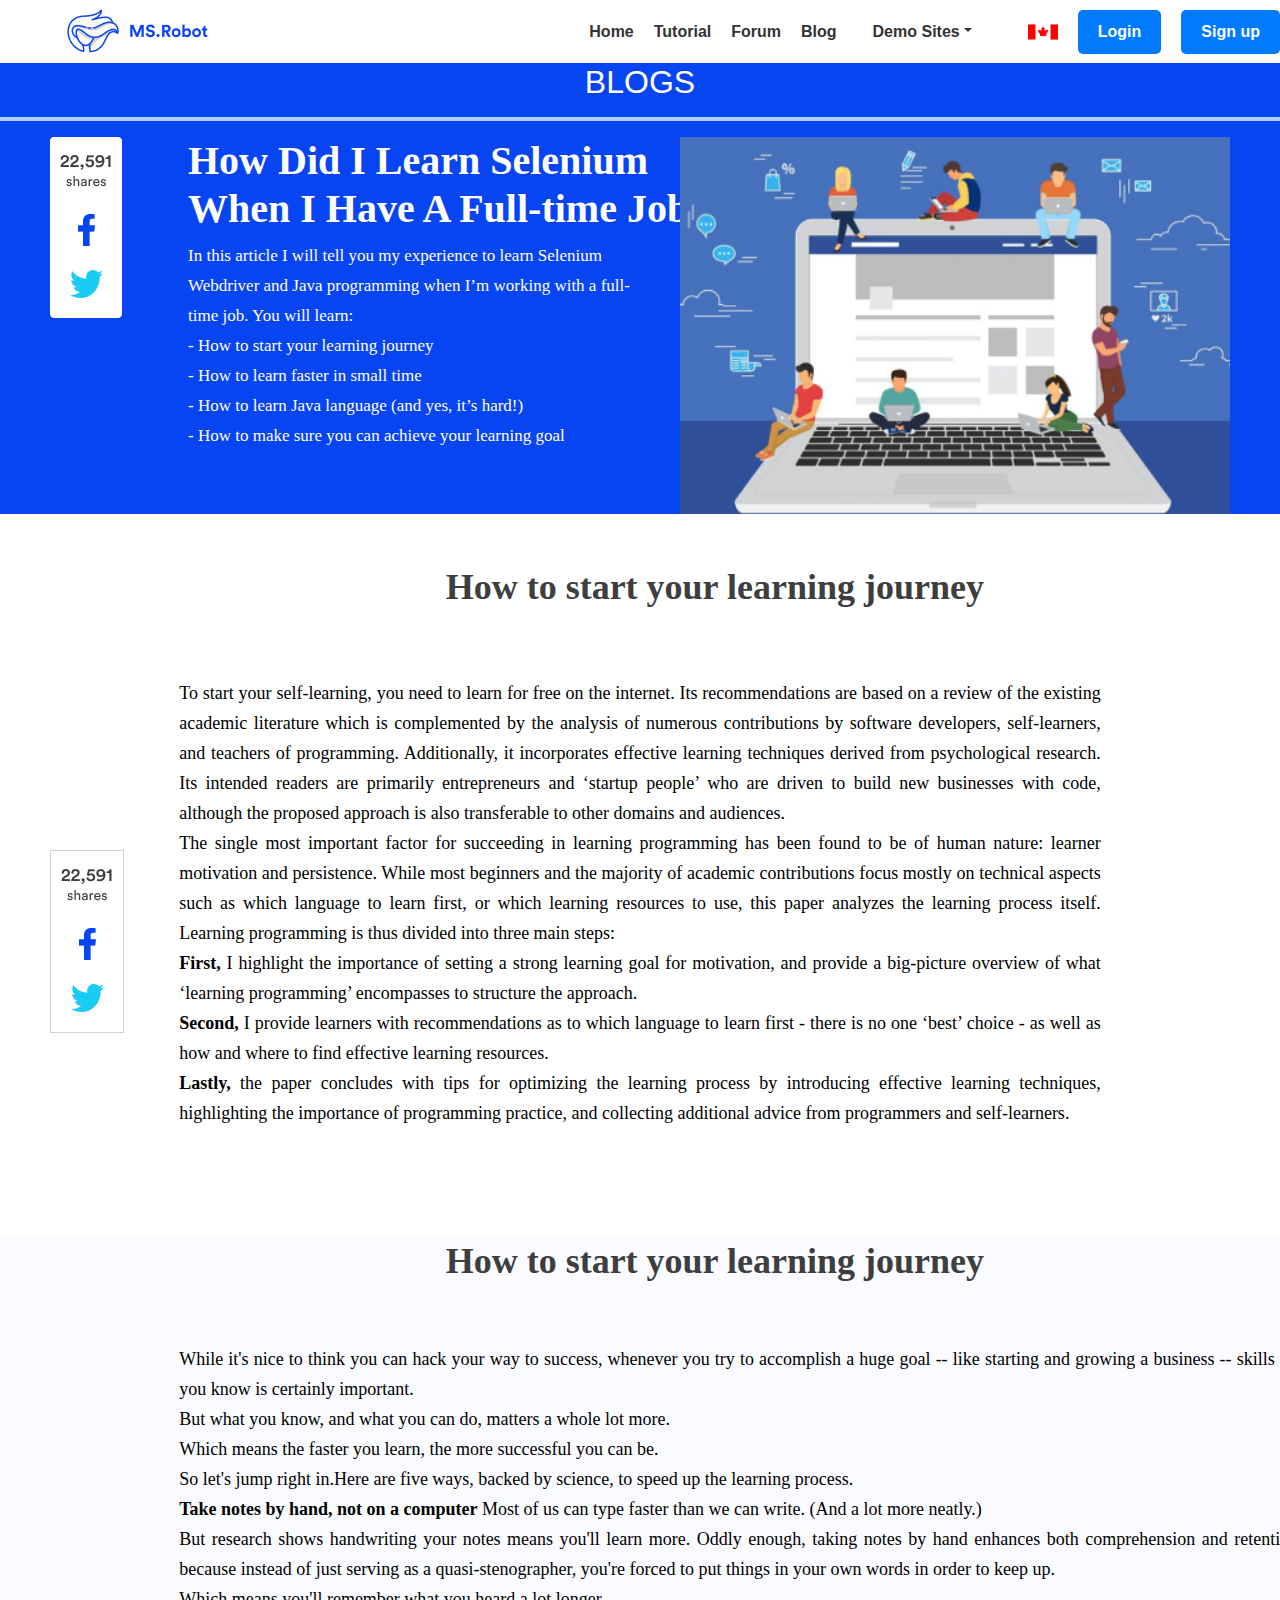
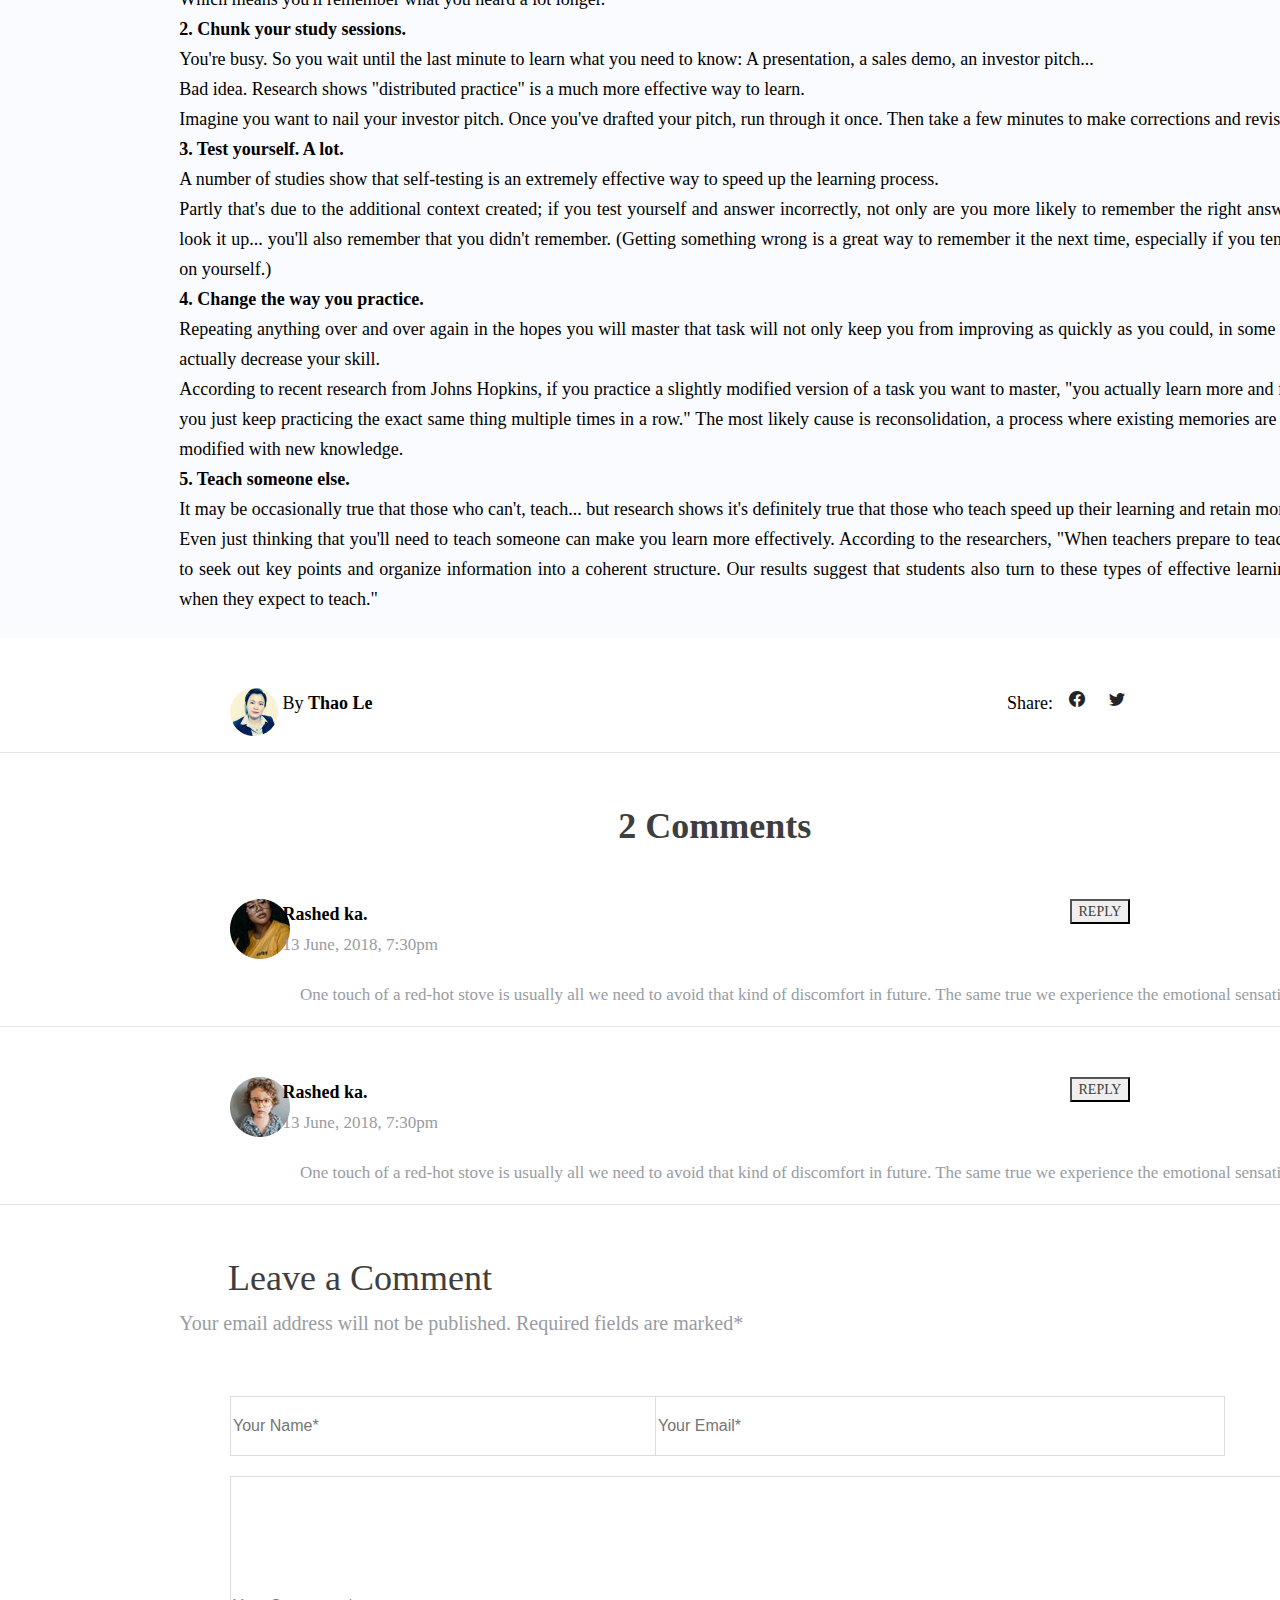
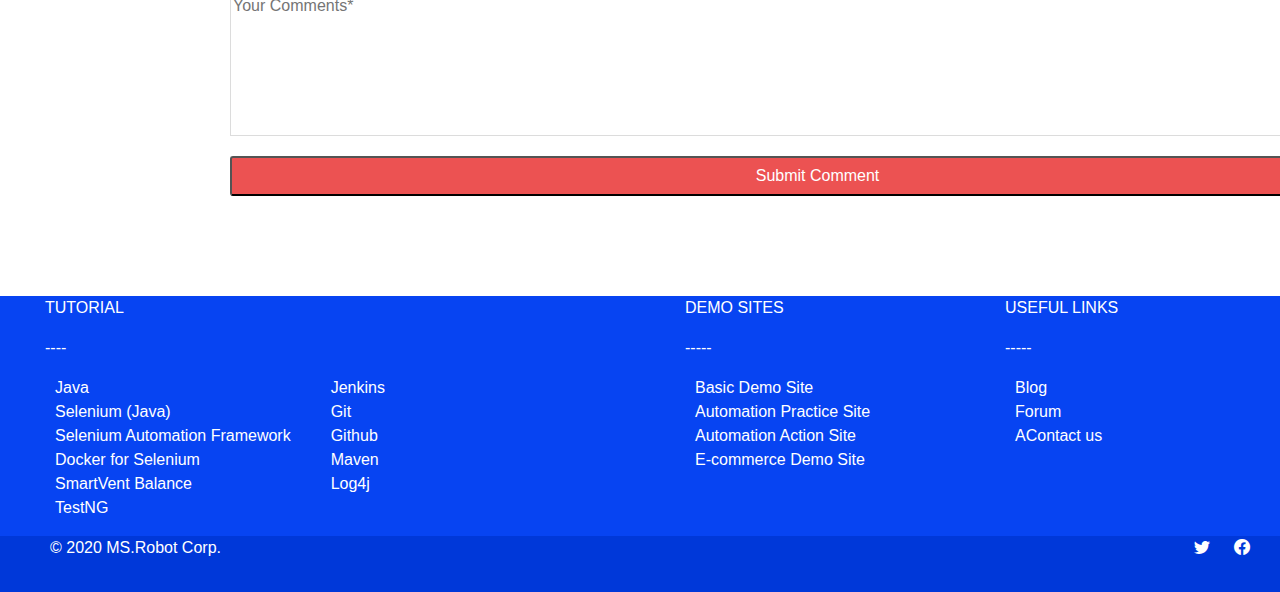
<file: home.html>
<!DOCTYPE html>
<html lang="en">

<head>
    <meta charset="UTF-8">
    <meta http-equiv="X-UA-Compatible" content="IE=edge">
    <meta name="viewport" content="width=device-width, initial-scale=1.0">
    <link href="https://cdn.jsdelivr.net/npm/bootstrap@5.0.2/dist/css/bootstrap.min.css">
    <link href="https://cdn.jsdelivr.net/npm/bootstrap@5.0.2/dist/css/bootstrap.min.css" rel="stylesheet"
        integrity="sha384-EVSTQN3/azprG1Anm3QDgpJLIm9Nao0Yz1ztcQTwFspd3yD65VohhpuuCOmLASjC" crossorigin="anonymous">

    <link href='https://unpkg.com/boxicons@2.1.4/css/boxicons.min.css' rel='stylesheet'>
    <link rel="stylesheet" href="https://cdn.jsdelivr.net/npm/bootstrap-icons@1.10.3/font/bootstrap-icons.css">
    <meta name="viewport" content="width=device-width, initial-scale=1">
    <link rel="stylesheet" href="https://cdn.jsdelivr.net/npm/bootstrap@4.0.0/dist/css/bootstrap.min.css"
        integrity="sha384-Gn5384xqQ1aoWXA+058RXPxPg6fy4IWvTNh0E263XmFcJlSAwiGgFAW/dAiS6JXm" crossorigin="anonymous">
    <script src="https://www.google.com/recaptcha/api.js" async defer></script>

    <script src="https://cdn.jsdelivr.net/npm/bootstrap@5.0.2/dist/js/bootstrap.bundle.min.js"
        integrity="sha384-MrcW6ZMFYlzcLA8Nl+NtUVF0sA7MsXsP1UyJoMp4YLEuNSfAP+JcXn/tWtIaxVXM"
        crossorigin="anonymous"></script>
    <script src="https://cdn.jsdelivr.net/npm/@popperjs/core@2.9.2/dist/umd/popper.min.js"
        integrity="sha384-IQsoLXl5PILFhosVNubq5LC7Qb9DXgDA9i+tQ8Zj3iwWAwPtgFTxbJ8NT4GN1R8p"
        crossorigin="anonymous"></script>
    <script src="https://cdn.jsdelivr.net/npm/bootstrap@5.0.2/dist/js/bootstrap.min.js"
        integrity="sha384-cVKIPhGWiC2Al4u+LWgxfKTRIcfu0JTxR+EQDz/bgldoEyl4H0zUF0QKbrJ0EcQF"
        crossorigin="anonymous"></script>

    <link rel="stylesheet" href="tutorials.css">
    <title>Home</title>
</head>

<body class="main-blog">
    <div>
        <div class="Header">
            <div class="Cointainer" id="Header">
                <div class="row">
                    <div class="col-4" id="Header-col-left">
                        <img src="Anh/Logo.png" alt="">
                    </div>
                    <div class="col-8" id="Header-col-right">
                        <a href="index.html">Home</a>
                        <a href="tutorial.html">Tutorial</a>
                        <a href="Forum.html">Forum</a>
                        <a href="Blogs.html">Blog</a>
                        <li class=" nav-item dropdown" style="margin: 0px; ">
                            <a class="nav-link dropdown-toggle" data-bs-toggle="dropdown" href="#" role="button"
                                aria-expanded="false" style="font-weight: bold">Demo Sites</a>
                            <ul class="dropdown-menu">
                                <li><a class="dropdown-item" href="Basic-site.html">Basic Site</a></li>
                                <li><a class="dropdown-item" href="Automation-Practice-Site.html">Automation Practice Site</a></li>
                                <li><a class="dropdown-item" href="Automation-Action-site.html">Automation Actions Site</a></li>

                                <li><a class="dropdown-item" href="List-product.html">Ecommerce Site</a></li>
                            </ul>
                        </li>
                        <img src="Anh/canada.png" alt="">
                        <button id="Login" onclick="openLoginPopup()">Login</button>
                        <button id="Sign-up"  onclick="openSigninPopup()">Sign up</button>
                    </div>
                </div>
            </div>
        </div>
        <!-- ////////////////////////////// -->
        <div class="container-home">
            <h2>BLOGS</h2>
            <hr>
            <div class="home-col">
                <div class="home-col-img2">
                    <img src="Anh/Group243.png" alt="">
                </div>
                <div>
                    <h3>How Did I Learn Selenium When I Have A Full-time Job</h3>
                    <p>
                        In this article I will tell you my experience to learn Selenium Webdriver and Java programming
                        when I’m working with a full-time job. You will learn: <br>
                        - How to start your learning journey <br>
                        - How to learn faster in small time <br>
                        - How to learn Java language (and yes, it’s hard!) <br>
                        - How to make sure you can achieve your learning goal <br>
                    </p>
                </div>
                <div class="home-col-img">
                    <img src="Anh/Rectangle (2).png" alt="">
                </div>
            </div>
        </div>
        <div class="body-content">
            <h3>How to start your learning journey</h3>
            <div class="body-row">
                <div class="home-col-img3">
                    <img src="Anh/Group243.png" alt="">
                </div>
                <p>
                    To start your self-learning, you need to learn for free on the internet. Its recommendations are
                    based on a review of the existing academic literature which is complemented by the analysis of
                    numerous contributions by software developers, self-learners, and teachers of programming.
                    Additionally, it incorporates effective learning techniques derived from psychological research. Its
                    intended readers are primarily entrepreneurs and ‘startup people’ who are driven to build new
                    businesses with code, although the proposed approach is also transferable to other domains and
                    audiences. <br>

                    The single most important factor for succeeding in learning programming has been found to be of
                    human nature: learner motivation and persistence. While most beginners and the majority of academic
                    contributions focus mostly on technical aspects such as which language to learn first, or which
                    learning resources to use, this paper analyzes the learning process itself. Learning programming is
                    thus divided into three main steps: <br>
                    <span> First,</span> I highlight the importance of setting a strong learning goal for motivation,
                    and provide a
                    big-picture overview of what ‘learning programming’ encompasses to structure the approach. <br>
                    <span> Second,</span> I provide learners with recommendations as to which language to learn first -
                    there is no
                    one ‘best’ choice - as well as how and where to find effective learning resources. <br>
                    <span> Lastly,</span> the paper concludes with tips for optimizing the learning process by
                    introducing effective
                    learning techniques, highlighting the importance of programming practice, and collecting additional
                    advice from programmers and self-learners. <br>

                </p>
            </div>
            <div class="body-row2">
                <h3>How to start your learning journey</h3>
                <p>
                    While it's nice to think you can hack your way to success, whenever you try to accomplish a huge
                    goal -- like starting and growing a business -- skills matter. Who you know is certainly important.
                    <br>
                    But what you know, and what you can do, matters a whole lot more. <br>
                    Which means the faster you learn, the more successful you can be. <br>

                    So let's jump right in.Here are five ways, backed by science, to speed up the learning process. <br>

                    <span> Take notes by hand, not on a computer</span>
                    Most of us can type faster than we can write. (And a lot more neatly.) <br>
                    But research shows handwriting your notes means you'll learn more. Oddly enough, taking notes by
                    hand enhances both comprehension and retention, possibly because instead of just serving as a
                    quasi-stenographer, you're forced to put things in your own words in order to keep up. <br>
                    Which means you'll remember what you heard a lot longer. <br>

                    <span> 2. Chunk your study sessions.</span> <br>
                    You're busy. So you wait until the last minute to learn what you need to know: A presentation, a
                    sales demo, an investor pitch... <br>
                    Bad idea. Research shows "distributed practice" is a much more effective way to learn. <br>
                    Imagine you want to nail your investor pitch. Once you've drafted your pitch, run through it once.
                    Then take a few minutes to make corrections and revisions. <br>

                    <span> 3. Test yourself. A lot.</span> <br>
                    A number of studies show that self-testing is an extremely effective way to speed up the learning
                    process. <br>
                    Partly that's due to the additional context created; if you test yourself and answer incorrectly,
                    not only are you more likely to remember the right answer after you look it up... you'll also
                    remember that you didn't remember. (Getting something wrong is a great way to remember it the next
                    time, especially if you tend to be hard on yourself.) <br>


                    <span> 4. Change the way you practice.</span> <br>
                    Repeating anything over and over again in the hopes you will master that task will not only keep you
                    from improving as quickly as you could, in some cases it may actually decrease your skill. <br>
                    According to recent research from Johns Hopkins, if you practice a slightly modified version of a
                    task you want to master, "you actually learn more and faster than if you just keep practicing the
                    exact same thing multiple times in a row." The most likely cause is reconsolidation, a process where
                    existing memories are recalled and modified with new knowledge. <br>

                    <span>5. Teach someone else.</span> <br>
                    It may be occasionally true that those who can't, teach... but research shows it's definitely true
                    that those who teach speed up their learning and retain more. <br>
                    Even just thinking that you'll need to teach someone can make you learn more effectively. According
                    to the researchers, "When teachers prepare to teach, they tend to seek out key points and organize
                    information into a coherent structure. Our results suggest that students also turn to these types of
                    effective learning strategies when they expect to teach." <br>

                </p>
            </div>
            <div class="Avatar-thaole">
                <img src="Anh/avatar.png" alt="">
                <p>By <span>Thao Le</span> </p>
                <p>Share:</p>
                <div class="Endd">
                    <i class="bi bi-facebook"></i>
                    <i class="bi bi-twitter"></i>
                </div>

            </div>

            <hr>
            <div class="Comments">
                <h3> 2 Comments</h3>
                <div class="Comments-heder">
                    <img src="Anh/Oval.png" alt="">

                    <p><span>Rashed ka.</span> <br>
                        13 June, 2018, 7:30pm
                    </p>
                    <button>REPLy</button>

                </div>
                <div class="thep">
                    <p>One touch of a red-hot stove is usually all we need to avoid that kind of discomfort in future. The
                        same true we experience the emotional sensation.</p>
                </div>
                <hr>
                <div class="Comments-heder">
                    <img src="Anh/Oval2.png" alt="">

                    <p><span>Rashed ka.</span> <br>
                        13 June, 2018, 7:30pm
                    </p>
                    <button>REPLy</button>

                </div>
                <div class="thep">
                    <p>One touch of a red-hot stove is usually all we need to avoid that kind of discomfort in future. The
                        same true we experience the emotional sensation.</p>
                </div>
                <hr>
            </div>
            <div class="leave-comments">
                <h3>Leave a Comment</h3>
                <p>Your email address will not be published. Required fields are marked*</p>
                <div class="row">
                    <div class="col-6">
                        <input type="text" id="name" placeholder="Your Name*">
                    </div>
                    <div class="col-6"> <input type="text" id="email" placeholder="Your Email*"></div>
                </div>
                <input type="text" id="comment" placeholder="Your Comments*">
                <button>Submit Comment</button>
            </div>
        </div>

        <!-- ///////// -->
        <div>
            <div class="Footer">
                <div class="Row" id="Row-footer">
                    <div class="col-6">
                        <div class="endn">
                            <p id="Footer-p">TUTORIAL</p>
                            <p>----</p>
                        </div>
                        <div id="Footer-end">
                            <div>
                                <ul id="Footer-li">
                                    <li>Java</li>
                                    <li>Selenium (Java)</li>
                                    <li>Selenium Automation Framework</li>
                                    <li>Docker for Selenium</li>
                                    <li>SmartVent Balance</li>
                                    <li>TestNG</li>
                                </ul>
                            </div>
        
                            <div>
                                <ul id="Footer-li1">
                                    <li>Jenkins</li>
                                    <li>Git</li>
                                    <li>Github</li>
                                    <li>Maven</li>
                                    <li>Log4j</li>
                                </ul>
                            </div>
                        </div>
                    </div>
        
                    <div class="col-3">
                        <div class="endn">
                            <p>DEMO SITES</p>
                            <p>-----</p>
                        </div>
                        <ul id="Footer-li">
                            <li>Basic Demo Site</li>
                            <li>Automation Practice Site</li>
                            <li>Automation Action Site</li>
                            <li>E-commerce Demo Site</li>
                        </ul>
                    </div>
                    <div class="col-3">
                        <div class="endn">
                            <p>USEFUL LINKS</p>
                            <p>-----</p>
                        </div>
                        <ul id="Footer-li">
                            <li>Blog</li>
                            <li>Forum</li>
                            <li>AContact us</li>
                        </ul>
                    </div>
                </div>
        
            </div>
        
            <div class="Footer-end">
                <p>© 2020 MS.Robot Corp.</p>
                <div class="Endd">
                    <i class="bi bi-twitter"></i>
                    <i class="bi bi-facebook"></i>
                </div>
            </div>
        </div>  
            <!-- popup Login -->
        
        
        
            <div id="loginPopup" class="popup">
                <div class="popup-content">
                    <span class="close" onclick="closeLoginPopup()">&times;</span>
                    <h4>Log in to your <span style="color: #0744F2;"> Ms.Robot </span>account!</h4>
                    <form>
        
                        <input type="text" id="Email" name="Email" placeholder="Email"><br>
        
                        <input type="password" id="password" name="password" placeholder="Password"><br>
                        <div id="popup-login">
                            <input type="submit" value="Login">
                        </div>
                        <p>or <a href="#" onclick="openForgotPasswordPopup()">Forgot password</a> </p>
        
                        <p> Don't have an account <a href="#">Sign up</a></p>
        
                    </form>
                </div>
            </div>
            <script>
                function openLoginPopup() {
                    document.getElementById("loginPopup").style.display = "block";
                }
                function closeLoginPopup() {
                    document.getElementById("loginPopup").style.display = "none";
                }
            </script>
            <!-- Popup forgotPassword -->
        
        
            <div id="forgotPasswordPopup" class="popup">
                <div class="popup-content2">
                    <span class="close" onclick="closeForgotPasswordPopup()">&times;</span>
                    <h4>Forgot password</h4>
                    <form>
        
                        <input type="text" id="email" name="email" placeholder="Email"><br>
                        <div class="Recaptcha-input">
                            <input type="checkbox">
                            <div class="g-recaptcha"
                                data-sitekey="index.html?email=&g-recaptcha-response=#">
        
                            </div>
        
                        </div>
                        <div class="Rest-password">
                            <input onclick="openResetPasswordPopup()" type="submit" value="Reset password">
                        </div>
                        <script src="https://www.google.com/recaptcha/api.js" async defer></script>
                        <p style="text-align: center;">or <a href="#">Login</a> </p>
        
                    </form>
                </div>
            </div>
            <script>
                function openForgotPasswordPopup() {
                    document.getElementById("loginPopup").style.display = "none";
                    document.getElementById("forgotPasswordPopup").style.display = "block";
                }
                function closeForgotPasswordPopup() {
                    document.getElementById("forgotPasswordPopup").style.display = "none";
                }
            </script>
        
            <!-- Reset Password -->
        
        
            <div id="resetPasswordPopup" class="popup1">
                <div class="popup-content3">
                    <span class="close" onclick="closeResetPasswordPopup()">&times;</span>
                    <h4>Reset password</h4>
                    <form>
        
        
        
                        <input type="password" id="newPassword" name="New Password" placeholder="New Password"><br>
        
        
                        <input type="password" id="VerifyPassword" name="Verify Password" placeholder="Verify Password"> <br>
                        <div class="verifyPass">
                            <input type="submit" value="Submit">
                        </div>
                    </form>
                </div>
            </div>
            <script>
        
                function openResetPasswordPopup() {
                    document.getElementById("resetPasswordPopup").style.display = "block";
                    document.getElementById("forgotPasswordPopup").style.display = "none";
                }
        
                function closeResetPasswordPopup() {
                    document.getElementById("resetPasswordPopup").style.display = "none";
                }
            </script>
        
            <!-- Popup Feedback -->
        
            <div id="feedbackPopup" class="popup">
                <div class="popup-content4">
                    <span class="close" onclick="closeFeedbackPopup()">&times;</span>
                    <h2>Your feedback!</h2>
                    <form>
                        <h3>How do you feel about our website?</h3>
                        <div class="icon-feedback">
                            <img src="Anh/feedback_icon1.png" alt="">
                            <img src="Anh/feedback_icon2.png" alt="">
                            <img src="Anh/feedback_icon3.png" alt="">
                            <img src="Anh/feedback_icon4.png" alt="">
                            <img src="Anh/feedback_icon5.png" alt="">
                        </div>
                        <div class="text-feedback">
                            <p>Like</p>
                        </div>
                        <h3>How like are you to recommend our company/product/service to your friends and colleagues?</h3>
                        <div class="checkbox-container">
                            <div class="text-container">
                                <span>0</span>
                                <span>1</span>
                                <span>2</span>
                                <span>3</span>
                                <span>4</span>
                                <span>5</span>
                                <span>6</span>
                                <span>7</span>
                                <span>8</span>
                                <span>9</span>
                                <span>10</span>
                            </div>
                            <div class="checkbox-row">
                                <input type="radio">
                                <input type="radio">
                                <input type="radio">
                                <input type="radio">
                                <input type="radio">
                                <input type="radio">
                                <input type="radio">
                                <input type="radio">
                                <input type="radio">
                                <input type="radio">
                                <input type="radio">
                            </div>
                        </div>
                        <div id="text-container">
                            <p id="text-p1">not at all</p>
                            <p id="text-p2">very likely</p>
                        </div>
                        <h3>Tell us what you like about our website</h3>
                        <div id="text-footer">
                            <input type="text" placeholder="The great experience">
                        </div>
                        <button id="btn-feedback">Submit</button>
                    </form>
                </div>
            </div>
            <script>
                function openFeedbackPopup() {
                    document.getElementById("feedbackPopup").style.display = "block";
                }
                function closeFeedbackPopup() {
                    document.getElementById("feedbackPopup").style.display = "none";
                }
            </script>
        
    
    </div>
     <!-- popup đăng ký -->
        
            
     <div id="SigninPopup" class="popup">
        <div class="popup-content6">
            <span class="close" onclick="closeSigninPopup()">&times;</span>
            <h4>Sign Up and Start Learning!</h4>
            <hr>
            <form>
                <input type="email" id="emails" name="email" placeholder="Email" required> <br>
                <input type="password" id="password" name="password" placeholder="Password"  required> <br>
                <input type="password" id="verifypassword" name="verifypassword" placeholder="verify password" required> <br>
                <p id="Sign-up-p">Please use this email & password to login our Demo Sites when using Selenium Test Automation.</p>
                
                <div id="Check-yes">
                    <input type="checkbox" id="">
                    <p>Yes! I want to receive emails with Selenium Tips and ebook!</p>
                </div>
               <button>Sign up</button>
               <p>By signing up, you agree to our <a href="#">Terms of Use</a>  and <a href="#">Privacy Policy.</a> </p>
                  <hr>
                  <p>Already have an account? <a href="Ask-question-login.html">Log In</a> </p>
            </form>
        </div>
    </div>
    <script>
        function openSigninPopup() {
            document.getElementById("SigninPopup").style.display = "block";
        }
        function closeSigninPopup() {
            document.getElementById("SigninPopup").style.display = "none";
        }
    </script>

</body>

</html>
</file>
<file: tutorials.css>
body {
  background-image: url('Anh/BackgroundDecor.png');
  overflow-x: hidden;
}

.Header {
  background: #FFFFFF;
  box-shadow: 0px 2px 2px rgba(7, 68, 242, 0.1);

}


#Header-col-left img {


  margin-left: 50px;

}

#Header-col-right {
  display: flex;
  justify-content: flex-end;
  align-items: center;

}

#Header-col-right a {
  margin-right: 20px;
  text-decoration: none;
  color: #333;
  font-weight: bold;
}

#Header-col-right a:hover {
  color: #007bff;
}

#Header-col-right .dropdown {
  position: relative;
}

#Header-col-right .dropdown:hover ul {
  display: block;
}

#Header-col-right ul {
  display: none;
  position: absolute;
  top: 40px;
  background-color: #fff;
  padding: 10px;
  list-style: none;
  border: 1px solid #ccc;
  border-radius: 5px;
}

#Header-col-right li {
  margin-bottom: 10px;
}

#Header-col-right li a {
  text-decoration: none;
  color: #333;
  font-weight: normal;
}


#Header-col-right li a:hover {
  color: #007bff;
}

#Header-col-right img {
  margin-left: 20px;
  width: 30px;
  height: 30px;
}

#Header-col-right button {
  margin-left: 20px;
  background-color: #007bff;
  color: #fff;
  border: none;
  padding: 10px 20px;
  border-radius: 5px;
  font-weight: bold;
}

#Header-col-right button:hover {
  background-color: #0069d9;
}
#hello{
  margin-left: 20px;
  font-size: 16px;
  font-weight: bold;
  text-transform: uppercase;
}
/*  */
.HeadlineText {
  width: 1577px;
  height: 121px;
  margin-left: 50px;
  margin-top: 50px;
  font-family: 'Circular Std';
  font-style: normal;
  font-weight: 700;
  font-size: 40px;
  line-height: 60px;
}

.Text1 {
  color: #0744F2;
}

.Text2 {
  color: #11223F;
}

.SubheadlineText {
  margin-left: 50px;
}

.SubheadlineText h2 {

  width: 747px;
  height: 54px;
  font-family: 'Circular Std';
  font-style: normal;
  font-weight: 700;
  font-size: 24px;
  line-height: 38px;
  color: #0744F2;
}

#Text1 {
  width: 727px;
  height: 135px;
  font-family: 'Circular Std';
  font-style: normal;
  font-weight: 500;
  font-size: 18px;
  line-height: 33px;
  color: #11223F;
}

.SubheadlineText2 li {
  font-family: 'Circular Std';
  font-style: normal;
  font-weight: 500;
  font-size: 18px;
  line-height: 20px;
  padding-top: 10px;
  color: #0744F2;
  list-style: none;
}

#SubheadlineImg {
  display: flex;
}

#SubheadlineImg1 img {
  width: 531px;
  height: 454px;
  margin-left: 40px;
}

.feedback img {
  width: 38px;
  height: 163px;
  display: flex;
  justify-content: flex-end;
  align-items: flex-end;
  margin-left: 170px;
}

.your-email input {
  width: 626px;
  height: 56px;
  margin-left: 50px;
  mix-blend-mode: normal;
  border: 1px solid #C9CDD5;
  border-radius: 5px;
}

.your-email label {
  padding-top: 15px;
  width: 100px;
  height: 56px;
  text-align: center;
  background: #0744F2;
  border-radius: 5px;

}

/*  */
.Pider {
  display: flex;
  justify-content: space-betweenr;
}

.Pider h2 {
  margin-left: 40%;
  margin-top: 70px;
  text-align: center;
  font-family: 'Circular Std';
  font-style: normal;
  font-weight: 700;
  font-size: 32px;
  line-height: 60px;
  display: flex;
  align-items: center;
  text-align: center;
  letter-spacing: 1px;
  color: #0744F2;
}

.Pider img {
  width: 300px;
  height: 300px;
  position: relative;
  top: 70px;
  margin-left: 50px;
}
.Automation-main{
  max-width: 1450px;
  margin: 50px auto;
}
 .Automation {
  display: flex;
  max-width: 1450px;

  margin: 50px auto;
  justify-content: space-between;
  flex-wrap: wrap;
}
.Automation1 {
  width: 12%;
  display: flex;
  flex-direction: column;
  align-items: center;
}
.Automation1 img {

  width: 80px;
  height: 80px;
}
.Automation1 p{
  max-width: 170px;
  margin-top: 30px;
}



/* ........... */

#Source-code p {
  height: 60px;
  font-family: 'Circular Std';
  font-style: normal;
  font-weight: 900;
  font-size: 48px;
  line-height: 60px;
  color: #0744F2;

  text-align: center;
}

#Source-code img {
  width: 80%;
  height: auto;
  margin-left: 50px;
}

#Selenium-Test {
  margin-top: 57pt;
  width: 60%;
  height: auto;
  background-color: aliceblue;
}

#Selenium-Test h4 {
  font-family: 'Circular Std';
  font-style: normal;
  font-weight: 700;
  font-size: 18px;
  line-height: 36px;
  color: #0744F2;
}

#text-p {
  margin-left: 30px;
}

#text-p p {
  font-family: 'Circular Std';
  font-style: normal;
  font-weight: 450;
  font-size: 18px;
  line-height: 40px;
  color: #EC5252;
}

.Selenium-p {
  margin-left: 30px;
}

#Selenium-p p {
  font-family: 'Circular Std';
  font-style: normal;
  font-weight: 450;
  font-size: 18px;
  line-height: 32px;
  color: #11223F;
}

#Selenium-Test button {
  background: #EC5252;
  border-radius: 3px;
  text-align: center;
  align-items: center;
  width: 300px;
  height: 60px;
  margin: 0 auto;
  display: block;
  justify-content: center;
}

/* /////// */
#Learning-row {
  margin-left: 150px;
  margin-right: 150px;
}

#Learning-h a {
  color: #FF6400;
}

#Learning-h h5 {

  font-style: normal;
  font-weight: 500;
  font-size: 18px;
  line-height: 32px;
  color: #0744F2;
}

#Learning-h img {
  width: 100px;
  height: 50px;
  margin-top: 50px;
  margin-right: 120px;
}

#Learning-img {
  display: flex;
  justify-content: space-between;
  margin-right: 50px;
}

#Learning-img1 img {
  width: 60px;
  height: 40px;
}

#Learning-text p {

  color: #76797E;
}

/* ///// */
#Learning-row1 {
  margin-left: 50px;
  margin-top: 100px;
}

#Learning-h1 a {


  color: #FF6400;

}

#Learning-h1 img {
  width: 100px;
  height: 50px;
}

#Learning-h1 h5 {

  font-style: normal;
  font-weight: 500;
  font-size: 18px;
  line-height: 32px;
  color: #0744F2;
}

#Learning-text1 p {

  color: #76797E;
}

#Thuyettrinh-img img {
  width: 500px;
  height: 400px;
}

#Learning-img2 img {
  width: 60px;
  height: 40px;
  margin-left: 400px;
  margin-bottom: 40px;
}

/* ////////// */
#Understanding-row {
  margin-left: 50px;
  margin-top: 100px;
}

#Understanding-p p {
  width: 450px;
  height: 40px;
  background-color: #FFFFFF;

}

#Understanding-p1 p {
  width: 450px;
  height: 40px;
}

#Understanding-div {

  width: 600px;
  height: 400px;
  background-color: #FFFFFF;
}

#Under-img img {
  width: 36px;
  height: 21px;
}

#Under-img1 img {
  width: 60px;
  height: 40px;

}

#Under {
  display: flex;
  justify-content: space-around;
  margin-right: 100px;

}

/* /////////// */
.Online h3 {
  text-align: center;
  font-weight: 700;
  font-size: 32px;
  line-height: 60px;
  color: #0744F2;
  margin: 50px auto
}

#Online-h {
  display: flex;

}

#Online-h img {
  width: 30px;
  height: 30px;
}

#path1 {
  display: flex;
  margin-left: 50px;
}

#path1 img {
  width: 85px;
  height: 85px;
}

/* ///// */

#Row-footer {
  display: flex;
}

#Footer-title {

  color: #0744F2;
}

#Footer-end {
  display: flex;
}

.Footer {
  margin-top: 50px;
  width: 100%;


  color: #FFFFFF;
  background-color: #0744F2;
}

li {
  list-style: none;
}

.endn p {
  margin-left: 30px;
}

.Footer-end {
  width: 100%;
  height: 56px;
  color: #FFFFFF;
  background: #0038D9;
  display: flex;
  justify-content: space-between;
  padding-left: 50px;
  padding-right: 30px;
}

.Endd i {
  margin-left: 20px;

}

/* Feedback */


/* Popup login */


.popup {
  display: none;
  position: fixed;
  z-index: 1;
}

.close {
  color: #aaa;
  float: right;
  font-size: 28px;
  font-weight: bold;
}

.close:hover,
.close:focus {
  color: black;
  text-decoration: none;
  cursor: pointer;
}

#loginPopup {
  display: none;

  position: fixed;
  top: 50%;
  left: 50%;
  transform: translate(-50%, -50%);
  padding: 20px;
  border: 1px solid #ccc;
  border-radius: 5px;

  z-index: 1;
}

#loginPopup form {
  display: flex;
  flex-direction: column;
}

.popup-content input {
  padding: 5px;
  margin-bottom: 20px;
  border: 1px solid #C4CDD5;
  box-shadow: inset 0px 1px 2px rgba(102, 113, 123, 0.21);
  border-radius: 6px;
}

#loginPopup button {
  padding: 10px;
  background-color: #007bff;
  color: #fff;
  border: none;
  border-radius: 5px;
  cursor: pointer;
}

.popup-content h4 {
  font-size: 15px;
  padding: 10px;
  text-align: center;
  font-family: 'Circular Std';
  font-style: normal;
  font-weight: 450;
  font-size: 20px;
  line-height: 24px;


  color: #212B36;
}

.Papup-pass,
.Papup-account {
  font-family: 'Circular Std';
  font-style: normal;
  font-weight: 450;
  font-size: 14px;
  line-height: 20px;


  text-align: center;

  color: #212B36;
}

.popup-content p {
  text-align: center;
  font-family: 'Circular Std';
  font-style: normal;
  font-weight: 450;
  font-size: 18px;
  line-height: 20px;



  color: #212B36;

}

#popup-login input {
  background: #0744F2;
  border-radius: 6px;
  font-family: 'Circular Std';
  font-style: normal;
  font-weight: 700;
  font-size: 18px;
  line-height: 20px;
  padding: 20px;
  width: 100%;
  align-items: center;
  text-align: center;

  color: #FFFFFF;
}

.popup-content {
  background-color: #fefefe;
  margin: 15% auto;
  padding: 20px;
  border: 1px solid #888;
  width: 40%;
}

/* Popup ForgotPassword */
.popup {
  display: none;
  position: fixed;
  z-index: 1;
  left: 0;
  top: 0;
  width: 100%;
  height: 100%;
  overflow: auto;
  background-color: rgba(0, 0, 0, 0.5);
}

.close {
  color: #aaa;
  float: right;
  font-size: 28px;
  font-weight: bold;
}

.close:hover,
.close:focus {
  color: black;
  text-decoration: none;
  cursor: pointer;
}

.popup-content2 {
  background-color: #fefefe;
  margin: 15% auto;
  padding: 30px;
  border: 1px solid #888;
  width: 40%;
}

.popup-content2 input {
  padding: 15px;
  width: 100%;
  margin-top: 20px;
  align-self: flex-start;
  border: 1px solid #C4CDD5;
  box-shadow: inset 0px 1px 2px rgba(102, 113, 123, 0.21);
  border-radius: 6px;
}

.Catcha-forgotPass input {
  display: flex;
  width: 10%;
}

.Rest-password input {
  background: #0744F2;
  border-radius: 6px;
  font-family: 'Circular Std';
  font-style: normal;
  font-weight: 700;
  font-size: 18px;
  line-height: 20px;
  align-items: center;
  text-align: center;

  color: #FFFFFF;

}

.g-recaptcha {
  display: inline-block;
}

.Recaptcha-input {
  display: flex;
}

.Recaptcha-input input {
  margin-left: 0;

  width: 20px;
}

/* reset password */


.popup1 {
  display: none;
  position: fixed;
  z-index: 1;
  left: 0;
  top: 0;
  width: 100%;
  height: 100%;
  overflow: auto;
  background-color: rgba(0, 0, 0, 0.5);
}

.popup-content3 {
  background-color: #fefefe;
  margin: 15% auto;
  padding: 20px;
  border: 1px solid #888;
  width: 40%;
}

.close {
  color: #aaa;
  float: right;
  font-size: 28px;
  font-weight: bold;
}

.close:hover,
.close:focus {
  color: black;
  text-decoration: none;
  cursor: pointer;
}

.popup-content3 input {
  padding: 15px;
  width: 100%;
  margin-top: 20px;
  align-self: flex-start;
  border: 1px solid #C4CDD5;
  box-shadow: inset 0px 1px 2px rgba(102, 113, 123, 0.21);
  border-radius: 6px;
}

.verifyPass input {
  background: #0744F2;
  border-radius: 6px;
  font-family: 'Circular Std';
  font-style: normal;
  font-weight: 700;
  font-size: 18px;
  line-height: 20px;
  align-items: center;
  text-align: center;

  color: #FFFFFF;
}

/*  Popup Feedback  */
.popup {
  display: none;
  position: fixed;
  z-index: 1;
  left: 0;
  top: 0;
  width: 100%;
  height: 100%;
  overflow: auto;
  background-color: rgba(0, 0, 0, 0.5);
}

.popup-content4 {
  background-color: #fefefe;
  margin: 15% auto;
  
  padding: 20px;
  border: 1px solid #888;
  width: 55%;
}

.close {
  color: #aaa;
  float: right;
  font-size: 28px;
  font-weight: bold;
}

.close:hover,
.close:focus {
  color: black;
  text-decoration: none;
  cursor: pointer;
}

.popup-content4 img {
  margin-left: 30px;

}

.text-feedback p {
  margin-left: 203px;
}

.popup-content4 h3 {
  margin-top: 20px;
}

.checkbox-container {
  display: inline-block;
  margin: 10px;
}

.checkbox-row {
  display: flex;
  justify-content: end;
}

.checkbox {
  display: flex;
  align-items: center;

}

.text-container span {

  margin-left: 20px;
  margin-right: 21px;
  align-items: center;
  text-align: center;
  font-family: 'Circular Std';
  font-style: normal;
  font-weight: 500;
  font-size: 15px;
  line-height: 20px;
  color: #0744F2;
}

.checkbox-row input {
  margin: 0 20px;
}

#text-container {
  display: flex;

}

#text-p1 {
  margin-left: 30px;
}

#text-p2 {
  margin-left: 428px;
}

#text-footer input {
  width: 100%;
  padding: 20px;

  background: #FFFFFF;
  border: 1px solid #C4CDD5;
  box-shadow: inset 0px 1px 2px rgba(102, 113, 123, 0.21);
  border-radius: 3px;
}

#btn-feedback {
  width: 100%;
  margin-top: 20px;
  padding: 20px;
  font-family: 'Circular Std';
  font-style: normal;
  font-weight: 700;
  font-size: 25px;
  line-height: 20px;



  background-color: #0038D9;
  color: #FFFFFF;
}

/* ............TUTORIALS 2.............. */
.body-main {
  background-image: url('Anh/main.png');
}

.pider2 {
  width: 100%;


}

.pider2 h2 {
  height: 50px;
  align-items: center;
  text-align: center;
  background-color: #2F5BEA;
  color: #FFFFFF;
}

/* ....... */

#col-start {
  height: 400px;
  background: #F6F6F6;
  margin-top: 20px;
  padding-left: 30px;

}

#col-start p {
  font-family: 'Circular Std';
  font-style: normal;
  font-weight: bold;
  font-size: 18px;
  line-height: 18px;

  color: #000000;
}

#col-start span {
  color: blue;
}

.section2-img img {
 
  height: auto;
}

.Section-2 h4,
#col-between h3 {
  width: 950px;
  font-family: 'Circular Std';
  font-style: normal;
  font-weight: 700;
  font-size: 24px;
  line-height: 30px;

  color: #4B91F9;

  margin-left: 30px;
}

.Section-2 span {
  color: #4B91F9;
}

.Section-2 p {
  font-family: 'Circular Std';
  font-style: normal;
  font-weight: 700;
  font-size: 16px;
  line-height: 22px;
  text-align: justify;
  width: 820px;
  margin-left: 30px;
}

.Select2-downJava img {
  width: 330px;
  height: auto;
  margin-left: 40%;
}

.Select2-Install img {
  width: 330px;
  height: auto;
  margin-left: 40%;
}
#col-end{
  margin-top: 20px;
}

.section3-img1,
.section3-img2{ 
  text-align: center;
}
.section3-img2 img {
  margin-top: 30px;
  margin-left: 10%;
}
/* -----BLOG------- */


.main-blog {
  background-image: url('Anh/anhmain.png');
}

.Blog {
  margin: 0px;
  padding: 0px;
}

.blog-header {
  background: #F5F7FF;
}

.blog-header p {
  margin-left: 50px;
  font-family: 'Circular Std';
  font-style: normal;
  font-weight: 500;
  font-size: 28px;
  line-height: 32px;



  color: #0744F2;

}

.grid-container {
  display: grid;
  grid-template-columns: 60% 40%;
}

.grid-container span {
  color: #0038D9;
}

.grid-container p {
  font-family: 'Circular Std';
  font-style: normal;
  font-weight: 450;
  font-size: 17px;
  line-height: 30px;



  color: #000000;

}

.Container-col1 {
  margin-left: 50px;
  width: 844px;
}

.grid-container h2 {
  width: 776px;
  font-family: 'Circular Std';
  font-style: normal;
  font-weight: 700;
  font-size: 40px;
  line-height: 48px;
  display: flex;
  align-items: center;

  color: #0744F2;

}

.grid-container hr {
  border: #AFCFFF solid(5px);
}

.Comment-container {
  display: flex;
}

.Comment-container h1 {
  display: flex;
  color: #0744F2;
}

.Comment-container p {
  margin-top: 10px;
}

.Comment-container button {
  margin-left: 50px;
  width: 100%;
  background: #EC5252;
  color: #FFFFFF;
  border-radius: 3px;

}

.Comment-container a {
  color: #FFFFFF;
}

.unlock-now button {

  background-color: #000000;
  margin-left: 50px;
  height: 60px;
  width: 660px;
  color: #FFFFFF;
  border-radius: 3px;
}

.Container-col2 {
  margin-right: 50px;
}

.Container-col2 input {
  background: #FFFFFF;
  border: 1px solid #4B91F9;
  box-shadow: 0px 0px 25px rgba(7, 68, 242, 0.07);
  border-radius: 2px;
  width: 450px;
  height: 40px;
}

.Avatar-container {
  display: grid;
  grid-template-columns: 10% 80% 20%;
}

.Container-col2 h3 {
  color: #000000;
}

.The-fasted a {
  color: #000000;
}

.The-fasted p {
  color: #A2A2A2;
}

.older button {
  width: 630px;
  height: 60px;
  margin-left: 45%;
  color: #FFFFFF;
  background-color: #0744F9;
}

/* //////////////////// */

.home-col {
  display: grid;
  grid-template-columns: 10% 40% 50%;
  gap: 20px;
  margin: 0 50px;

}

.container-home {
  background-color: #0744F2;
}

.container-home h2 {
  text-align: center;
  color: #FFFFFF;
}

.container-home hr {
  border: 2px solid #AFCFFF;
}

.home-col-img img {
  width: 550px;
  height: auto;
}

.home-col p {
  font-family: 'Circular Std';
  font-style: normal;
  font-weight: 450;
  font-size: 17px;
  line-height: 30px;



  color: #FFFFFF
}

.home-col h3 {
  width: 530px;
  font-family: 'Circular Std';
  font-style: normal;
  font-weight: 700;
  font-size: 40px;
  line-height: 48px;
  margin-left: 0;
  align-items: center;

  color: #FFFFFF;

}

.home-col-img1 img {
  margin-left: 80px;
  margin-top: 60px;

}

.body-content h3 {
  width: 700px;
  margin-left: 28.5%;
  font-family: 'Circular Std';
  font-style: normal;
  font-weight: 700;
  font-size: 36px;
  line-height: 46px;
  text-align: center;
  justify-content: center;
  color: #3e3e3e;
  margin-top: 50px;
}

.body-row {
  display: flex;
}

.home-col-img3 img {
  position: absolute;
  top: 850px;
  left: 50px;
  border: 1px solid #D4D1D8;
}

.body-content p {
  width: 1190px;
  font-family: 'Circular Std';
  font-style: normal;
  font-weight: 450;
  font-size: 18px;
  line-height: 30px;
  /* or 167% */
  margin: 60px 14%;
  text-align: justify;

  /* display: flex;
  align-items: start; */
  color: #000000;
}

.body-content span {
  font-family: 'Circular Std';
  font-style: normal;
  font-weight: bold;
  font-size: 18px;
  line-height: 30px;


  text-align: justify;

  color: #000000;

}

.body-row2 {
  width: 100%;
  height: 1000px;
  background-color: #FAFBFF;
}

.Avatar-thaole {
  display: grid;
  grid-template-columns: 5% 69% 4% 9%;
  margin-left: 230px;
  margin-top: 50px;
}

.Avatar-thaole p {
  margin: 0;
}
#blogs-hr {
  border: 1px solid #AFCFFF;
  width: 73%;
  margin-left: 15%;
}

.Comments-heder {
  display: grid;
  grid-template-columns: 5% 75% 4%;
  margin-left: 230px;
  margin-top: 50px;
}

.Comments-heder button {
  width: 60px;
  height: 25px;
  font-family: 'Circular Std';
  font-size: 14px;
  line-height: 18px;
  text-transform: uppercase;
  color: #3E3E3E;

}

.Comments p {
  font-family: 'Circular Std';
  font-style: normal;
  font-weight: 450;
  font-size: 17px;
  line-height: 30px;
  /* or 176% */


  color: #989CA2;

  margin: 0px;
}

.thep p {
  margin-top: 20px;
  margin-left: 300px;

}

.leave-comments h3 {
  margin-top: 50px;
  margin-left: 10px;
  font-family: 'Circular Std';
  font-style: normal;
  font-weight: 500;
  font-size: 36px;
  line-height: 46px;
  color: #3E3E3E
}

.leave-comments p {
  margin-top: 10px;
  font-family: 'Circular Std';
  font-style: normal;
  font-weight: 450;
  font-size: 20px;
  line-height: 25px;
  color: #989CA2;
}

#name {
  height: 60px;
  margin-left: 230px;
  width: 570px;
  border: 1px solid #DCDCDC;
}

#email {
  height: 60px;

  width: 570px;
  border: 1px solid #DCDCDC;
}

#comment {
  height: 260px;
  margin-left: 230px;
  width: 1175px;
  margin-top: 20px;

  border: 1px solid #DCDCDC;
}

.leave-comments button {
  margin-left: 230px;
  margin-top: 20px;
  margin-bottom: 50px;
  width: 1175px;
  height: 40px;
  background-color: #EC5252;
  color: #FFFFFF;
  text-align: center;
  border-radius: 3px;
}

/* -----------FORUM----------------- */

.Forum-h2 {
  width: 100%;


}

.Forum-h2 h2 {
  height: 50px;
  align-items: center;
  text-align: center;
  background-color: #2F5BEA;
  color: #FFFFFF;
}

.Forum-input {
  width: 100%;
  height: 178px;
  background-color: #F5F7FF;
}

.Forum-input input {
  width: 927px;
  height: 60px;
  margin-top: 50px;
  margin-left: 20%;

  border: 1px solid #C9CDD5;
  border-radius: 5px;
}

.Forum-input button {
  background: #0744F2;
  border-radius: 5px;
  text-align: center;
  height: 60px;
  width: 172px;
}

.Forum-Question {
  display: flex;
}

.Forum-Question h3 {
  display: flex;
  width: 613px;
  color: #000000;
  text-align: left;
  font-family: 'Circular Std';
  font-style: normal;
  font-weight: 500;
  font-size: 24px;
  line-height: 30px;
  text-transform: uppercase;
  margin-left: 0;
}

.Forum-Question span {
  color: #0038D9;
}

.Forum-Question button {
  width: 230px;
  background: #0744F2;
  border-radius: 5px;
  margin-left: 30px;
}

#thehr hr {
  width: 100%;
  border: 1px solid #AFCFFF;
  margin-left: 0px;
}

.Forum-total {
  display: flex;
  justify-content: space-between;
}

.Forum-total p {
  font-family: 'Circular Std';
  font-style: normal;
  font-weight: 500;
  font-size: 14px;
  line-height: 18px;
  text-transform: uppercase;
}

span {
  color: #0038D9;
}

#btn-new button {
  background-color: #fff;
  padding: 10px;
  border: 1px solid #0038D9;
}

.Forum-Newest a {
  font-family: 'Circular Std';
  font-style: normal;
  font-weight: 700;
  font-size: 20px;
  line-height: 25px;

  color: #0744F2;
}

.Forum-total button {
  width: 90px;
  height: 35px;
  padding: 10px;
  margin-bottom: 30px;
  border: 1px solid #0744F2;
  background-color: #FFFFFF;
  border-radius: 2px
}

.Forum-Newest {
  display: grid;
  grid-template-columns: 8% 80% 12%;
  background-color: #F5F7FF;
  margin-bottom: 30px;
}

.Newest-content {
  display: flex;
  justify-content: space-between;
}

.Newest-content p {
  font-family: 'Circular Std';
  font-style: normal;
  font-weight: 450;
  font-size: 16px;
  line-height: 24px;
  display: flex;
  align-items: center;
  color: #A2A2A2;
}

#Forum-Newst2 hr {
  width: 450px;
  border: 1px solid #AFCFFF;
  margin-left: 0px;
  margin-top: 20px;
}

/* .Forum-Newst2 a{
  width: 358px;
  font-family: 'Circular Std';
  font-style: normal;
  font-weight: 500;
  font-size: 20px;
  line-height: 28px;
  color: #0744F2;
} */
.Forum-img img {
  margin-top: 30px;

}

.Forum-img1 img {
  margin-left: 75px;
}

.Forum-img3 img {
  margin-left: 140px;
}

#Forum-main {
  margin-left: 100px;
  margin-top: 30px;
}

/* -------Open Question */

.Forum-Newest2 {
  display: grid;
  grid-template-columns: 8% 75% 17%;
  ;
  height: 119px;
  background-color: #E5E5E5;
  margin-bottom: 30px;
  margin-top: 30px;
}

.Forum-Newest a {
  font-family: 'Circular Std';
  font-style: normal;
  font-weight: 700;
  font-size: 20px;
  line-height: 25px;

  color: #0744F2;
}

#total-question a {
  font-family: 'Circular Std';
  font-style: normal;
  font-weight: 700;
  font-size: 20px;
  line-height: 25px;

  color: #0744F2;
}

#Viewsandvote img {
  width: 100%;
  height: auto;
  margin-top: 15%;
}

#Forum-Newst3 {
  margin-top: 30px;
}

.Open-question {
  display: grid;
  grid-template-columns: 10% 90%;
  text-align: justify;
}

.Open-question-1 p {
  font-family: 'Circular Std';
  font-style: normal;
  font-weight: 700;
  font-size: 24px;
  line-height: 30px;
  margin-top: 10px;
  margin-left: 8px;

  display: flex;
  align-items: center;
  text-align: center;

  color: #00BC23;
}

.Open-note {
  display: grid;
  grid-template-columns: 65% 35% ;
}

.fb-tw {
  margin-left: 115px;
  display: flex;
  color: #007bff;
}

.Open-note {
  margin-left: 85px;
}

.Open-note button {
  margin-right: 20px;
}

.Forum-total2 {
  display: grid;
  grid-template-columns: 60% 40%;
  margin-top: 70px;
  margin-left: 50px;
}

.Forum-total2 button {
  margin-right: 20px;
  background-color: #FFFFFF;
  color: #0744F2;
}

#btn2 {
  color: #FFFFFF;
  background-color: #0744F2;
}

#Answerd-Forum {
  display: flex;

}

#Answerd-Forum p {
  font-family: 'Circular Std';
  font-style: normal;
  font-weight: 450;
  font-size: 16px;
  line-height: 24px;
  /* or 150% */

  margin-right: 40px;
  align-items: center;

  color: #A2A2A2;

}

.Recmt {
  margin-left: 140px;
}

.Recmt p {
  font-family: 'Circular Std';
  font-style: normal;
  font-weight: 450;
  font-size: 16px;
  line-height: 30px;
  /* or 188% */
  width: 751px;

  color: #000000
}

#date-time {
  color: #A2A2A2;
}

#thehr2 hr {
  width: 735px;
  border: 1px solid #AFCFFF;
  margin-left: 0px;
}

.post-answer h3 {
  font-family: 'Circular Std';
  font-style: normal;
  font-weight: 500;
  font-size: 24px;
  line-height: 30px;
  /* identical to box height */

  text-transform: uppercase;

  color: #3E3E3E;

}

.post-answer input {
  width: 845px;
  height: 400px;
  background: #FFFFFF;
  border: 1px solid #4B91F9;
  border-radius: 2px;
}

.post-answer button {
  background: #0744F2;
  border-radius: 2px;
  width: 250px;
  height: 60px;
  color: #FFFFFF;
  margin-top: 30px;

}

#not-answer button {
  width: 128px;
  height: 30px;
  color: #0744F2;
  background: rgba(7, 68, 242, 0.1);
}

/* popup Ask quétion */
.popup-content5 h3 {
  font-family: 'Circular Std';
  font-style: normal;
  font-weight: 450;
  font-size:24px;
  line-height: 24px;
  color: #212B36;
}

.popup-content5 hr {
  width: 530px;
}

.popup-content5 {
  background-color: #fefefe;
  margin: 15%;
  margin-left: 35%;
  padding: 20px;
  border: 1px solid #888;
  width: 35%;
}

.Special-popup,
.Free-cata-popup p {
  font-family: 'Circular Std';
  font-style: normal;
  font-weight: 450;
  font-size: 20px;
  line-height: 20px;
  color: #000000;
}

.Special-popup button {
  width: 500px;
  height: 60px;
  background: #0744F2;
  border-radius: 3px;
  margin-bottom: 20px;

}

.Special-popup a {
  color: #FFFFFF;
}

.Free-cata-popup a {
  color: #FFFFFF;
}

.Free-cata-popup button {
  width: 500px;
  height: 60px;
  font-size: 20px;
  background: #000000;
  border-radius: 3px;
  color: #FFFFFF;
}

/* ----Ask a question */
#Cointainer-AskQ {
  margin: 30px 30px;
}

#hr-col8 {
  width: 100%;
  border: 1px solid #AFCFFF;
}

#hr-col4 {
  width: 500px;
  border: 1px solid #AFCFFF;
  margin-left: 30px;
}

#list li{
  list-style-type: disc;
}
#Cointainer-AskQ h3 {

  font-family: 'Circular Std';
  font-style: normal;
  font-weight: 500;
  font-size: 24px;
  line-height: 30px;
  text-transform: uppercase;
  color: #3E3E3E;

}

#AskQ-container1 h4 {
  margin-top: 30px;
  font-family: 'Circular Std';
  font-style: normal;
  font-weight: 500;
  font-size: 20px;
  line-height: 25px;
  color: #0744F2;
}

#AskQ-container1 p {
  font-family: 'Circular Std';
  font-style: normal;
  font-weight: 450;
  font-size: 16px;
  line-height: 20px;
  color: #3E3E3E;
}

#AskQ-container1 input {
  width: 100%;
  height: 40px;
}

#input-body {
  height: 400px !important;
}

#AskQ-container1 button {
  width: 300px;
  height: 60px;
  margin-top: 20px;
  color: #FFFFFF;
  background: #0744F2;
  border-radius: 2px;
}

#hr-full {
  width: 100%;
}
.sign-up-ask{
  display: flex;
  flex-direction: column;
}
.sign-up-ask p {
  margin-left: 40%;
  width: 420px;
  text-align: center;
}

.sign-up-ask label {
  display: block;
  margin-left: 40%;
}

.sign-up-ask input {
  width: 400px;
  height: 50px;
  margin-left: 40%;
  margin-bottom: 30px;
  background: #FFFFFF;
  border: 0.5px solid #4B91F9;
  box-shadow: 0px 0px 10px rgba(75, 145, 249, 0.1);
  border-radius: 5px;
}
.sign-up-ask button{
  width: 200px;
  height: 64px;
  background: #0744F2;
  color: #FFFFFF;
  margin: 50px auto;
box-shadow: 0px 0px 50px rgba(75, 145, 249, 0.2);
}
/* Popup Sign in  */

#SigninPopup {
  display: none;

  position: fixed;
  top: 50%;
  left: 50%;
  transform: translate(-50%, -50%);
  padding: 20px;
  border: 1px solid #ccc;
  border-radius: 5px;

  z-index: 1;
}

#SigninPopup form {
  display: flex;
  flex-direction: column;
}

.popup-content6 {
  background-color: #fefefe;
  margin: 15% auto;
  padding: 20px;
  border: 1px solid #888;
  width: 40%;
}

.popup-content6 input {
  padding: 5px;
  margin-bottom: 20px;
  border: 1px solid #C4CDD5;
  box-shadow: inset 0px 1px 2px rgba(102, 113, 123, 0.21);
  border-radius: 6px;
}

#Sign-up-p {
  font-family: 'Circular Std';
  font-style: normal;
  font-weight: 450;
  font-size: 14px;
  line-height: 20px;
  /* or 143% */


  color: #0744F2;
}

#Check-yes {
  display: flex;

}

#Check-yes input {
  text-align: center;
  margin-right: 20px;
}

.popup-content6 button {
  width: 100%px;
  height: 60px;
  background: #0744F2;
  border-radius: 6px;
}

.popup-content6 p {
  text-align: center;
}

.popup-content6 hr {
  width: 100%;
}

/* ----Basic-site--- */
#Comtainer-basic {
  margin-left: 17%;
  margin-top: 65px;
  display: grid;
  grid-template-columns: 20% 20% 20% 20%;

}

#city {
  width: 100%;
  height: 72px;
  background-color: #D9D9D9;
  border: 1px solid #E5E5E5;
}

#Comtainer-basic-p {
  margin-left: 17%;
  width: 66.4%;

  background: #FFFFFF;
  border: 1px solid #D9D9D9;
}

#Comtainer-basic-p p {
  margin-left: 35px;

  padding-top: 30px;
  width: 1044px;
  font-family: 'Montserrat';
  font-style: normal;
  font-weight: 400;
  font-size: 18px;
  line-height: 22px;
  display: flex;
  align-items: center;
  color: #000000;
}

#Comtainer-basic #city:hover {
  background-color: #FAFBFF;
}

.basic-sectiton {
  margin-top: 65px;
  display: grid;
  grid-template-columns: 25% 25% 25% 25%;
  gap: 10px;
}

#article-basic-p {
  text-align: justify;
  width: 267px;
}

.basic-article p {
  font-weight: bolder;
}

.basic-article img:hover {
  transform: scale(1);
  transition: all ease-in-out 0.5s;
}

.basic-aside {
  margin-top: 100px;
  
}

.basic-aside p {
  font-weight: bold;
}

.basic-aside-name {
  display: flex;
  margin-top: 50px;
  margin-bottom: 50px;
}

.basic-aside-name input {
  margin: 0 30px 30px;
  width: 267px;
  height: 30px;
}

.basic-aside-marital {
  display: flex;
  margin-bottom: 50px;
}

.basic-aside-marital p {
  margin-right: 30px;
}

.basic-aside-marital input {

  height: 20px;
  width: 20px;
  background-color: #ffffff;
  border: 1px solid #cccccc;
  padding: 5px;
  font-size: 14px;
}

.basic-aside-hobby {
  display: flex;
  margin-bottom: 50px;
}

.basic-aside-hobby input {
  margin-left: 20px;
  height: 20px;
  width: 20px;
  background-color: #ffffff;
  border: 1px solid #cccccc;
  padding: 5px;
  font-size: 14px;
}

#basic-aside-p {
  margin-left: 20px;
}

.basic-aside-inf input {
  width: 267px;
  background: #FFFFFF;
  border: 0.5px solid #666666;
  border-radius: 4px;
  margin-bottom: 50px;
}

.basic-aside-selenium {
  margin-top: 50px;
}

.basic-aside-selenium input {

  width: 267px;
  background: #FFFFFF;
  border: 0.5px solid #666666;
  border-radius: 4px;
  margin-bottom: 50px;
}


select[name="selenium"] {
  width: 200px;
  padding: 10px;
  border: 1px solid #ccc;
  border-radius: 5px;
  font-size: 16px;
  color: #333;
  background-color: #fff;
}

select[name="selenium"] option {
  font-size: 16px;
  color: #333;
  background-color: #fff;
}

select[name="selenium"]:hover,
select[name="selenium"]:focus {
  border-color: #aaa;
  box-shadow: 0 0 5px #aaa;
}

.basic-aside-Yourself {
  margin-top: 50px;

}

.basic-aside-Yourself input {
  width: 267px;
  height: 267px;
  display: block;
}

.basic-aside-Yourself button {
  margin-top: 50px;
  background: #FFFFFF;
  border: 0.5px solid #666666;
  box-shadow: 0px 0px 2px rgba(0, 0, 0, 0.2);
}

/* Automation pRractive site */
.forum-header h3 {
  font-family: 'Montserrat';
  font-style: normal;
  font-weight: 500;
  font-size: 30px;
  line-height: 37px;
  color: #000000;
  width: 817px;
  height: 40px;
  margin-left: 130px;
  margin-top: 30px;
}

.forum-header h4 {
  font-family: 'Montserrat';
  font-style: normal;
  font-weight: 500;
  font-size: 30px;
  line-height: 37px;
  color: #000000;
  width: 817px;
  height: 40px;
  margin-left: 130px;
  margin-top: 30px;
}

.forum-header p {
  margin-top: 40px !important;
  font-family: 'Montserrat';
  width: 865px;

  font-style: normal;
  font-weight: 300;
  font-size: 18px;
  line-height: 22px;
  margin-left: 130px;
  color: #000000;
}

/* ----AUTOMATION ACTIONS SITE---*/
.container-actions {
  height: 60px;
  width: 1000px;
  display: grid;
  grid-template-columns: 20% 20% 20% 20% 20%;
  margin-left: 20%;
  margin-top: 70px;
  background: linear-gradient(180deg, rgba(218, 218, 218, 0.27) 0%, #FFFFFF 100%);
  border: 1px solid #D8D8D8;
  border-radius: 4px;

}

.container-actions a {
  margin-right: 20px;
  font-family: 'Montserrat';
  font-style: normal;

  font-size: 17 px;
  line-height: 22px;
  /* identical to box height */

  margin-left: 17%;
  /* width: 66.4%; */


  font-weight: bold;
  color: #000000;

}

#Action {
  width: 100%;
  height: 60px;
  background-color: #D9D9D9;
  border: 1px solid #E5E5E5;
  display: flex;
  align-items: center;
}

.container-drap {
  width: 1140px;
  height: 704px;
  margin-left: 20%;
  border: 1px solid #D8D8D8;
  border-radius: 4px;
  background: #FFFFFF;

}

#Action:hover {
  background-color: #FFFFFF;
}


 
.error {
  width: 1044px;
  margin-left: 50px;
  margin-top: 50px;
  height: 40px;
  background: rgba(235, 203, 128, 0.4);
  border: 1px solid #EBCB80;
  border-radius: 4px;

  display: flex;
  justify-content: space-between;
  align-items: center;
}

.error i {
  display: flex;
  justify-content: end;
}

#close-icon {

  font-size: 20px;
  margin-right: 10px;
  cursor: pointer;
}

#close-icon:hover {
  color: black;
}

.Container-drop {
  display: flex;
}

.Container-drop1 {
  display: flex;

}

.drap-and-drop {
  width: 216px;
  height: 135px;
  background: #FFFFFF;
  border: 1px solid #D8D8D8;
  border-radius: 4px;
  margin-top: 30px;
  margin-left: 50px;
  cursor: move;
}

#car {
  display: flex;
  justify-content: space-between;
  align-items: center;
  margin: 10px;
  background: #E8E8E8;
  border-radius: 4px;
}

.Container-drop p,
.Container-drop1 p {
  font-family: 'Montserrat';
  font-style: normal;
  font-weight: 300;
  font-size: 14px;
  line-height: 17px;
  margin-left: 15px;
  color: #000000;

}

.h {
  visibility: hidden;
}

/*Automation-Action-site-simple-list */
.simple-list-object {
  width: 400px;
  height: 352px;
  background: #FFFFFF;
  border: 1px solid #D8D8D8;
  border-radius: 2px;
  margin-left: 50px;
  margin-top: 30px;
}

#object {
  display: flex;
  align-items: center;
  justify-content: space-between;
  width: 370px;
  height: 40px;
  background: #F3F3F3;
  border: 1px solid #B8B8B8;
  border-radius: 2px;
  margin-left: 15px;
  margin-top: 8px;

}

#object p {
  flex-grow: 1;
  text-align: center;
  margin-top: 10px;
}

/*  */
.simple-list-object2 {
  width: 400px;
  height: 256px;
  background: #FFFFFF;
  border: 1px solid #D8D8D8;
  border-radius: 2px;
  margin-left: 50px;
  margin-top: 30px;
}

.list-object {
  display: flex;
}

.simple-list-object3 {
  width: 400px;
  height: 256px;
  border: 1px solid #D8D8D8;
  border-radius: 2px;
  margin-left: 50px;
  margin-top: 30px;
}

.simple-list-object3 #object {
  background-color: #FFF09F;
}

.alpha-list {
  display: flex;
  margin-left: 50px;
}

#alpha {
  width: 140px;
  height: 140px;

  margin-left: 20px;
  margin-top: 30px;
  background: #F3F3F3;
  border: 1px solid #B8B8B8;
  border-radius: 2px;
}

#alpha p {
  display: flex;
  justify-content: center;
  margin-top: 20px;
  font-family: 'Montserrat';
  font-style: normal;
  font-weight: 400;
  font-size: 116px;
  line-height: 87px;

  color: #000000;
}

/* Automation-Action-site-Accepted-Elements */
.Accepted-draggable {
  display: flex;
  margin-left: 50px;
  margin-top: 30px;
}

.Draggable {
  width: 150px;
  height: 150px;
  background: #FFFFFF;
  border: 1px solid #D8D8D8;
  border-radius: 2px;
  margin-right: 20px;
}

#Draggable-p {
  font-family: 'Montserrat';
  font-style: normal;
  font-weight: 600;
  font-size: 18px;
  line-height: 22px;

  color: #000000;

}

.Draggable3 {
  box-sizing: border-box;

  margin-left: 40px;
  width: 205px;
  height: 205px;

  background: #E7E7E7;
  border: 1px solid #D8D8D8;
}

#Draggable-p2 {
  font-family: 'Montserrat';
  font-style: normal;
  font-weight: 400;
  font-size: 18px;
  line-height: 22px;
  width: 100px;
  color: #000000;

}

/* list product */

.Products-section {
  max-width: 1170px;
  margin: 0 auto;
  display: grid;
  grid-template-columns: 70% 30%;
  margin-top: 100px;

}

.Products {
  display: flex;
  flex-basis: 70%;
  flex-wrap: wrap;
  justify-content: space-between;

}

.Products li {
  flex-basis: 30%;
  padding-left: 15px;
  padding-right: 15px;
  box-sizing: border-box;
  margin-bottom: 30px;
}

.Products li img {
  max-width: 100%;
  height: 200px;
  margin-top: 15px;
}

.product-item {
  border: 1px solid #E7E7E7;
  text-align: center;
  height: 320px;
}

.product-thumb img:hover {
  transform: translateY(-10px);
}

.product-info {
  padding: 15px 0px;
}

.product-name {
  font-family: 'Montserrat';
  font-style: normal;
  font-weight: bold;
  font-size: 20px;
  line-height: 24px;
  display: flex;
  justify-content: center;
  align-items: center;
  color: #3E3E3E;
  width: 230px;
}

.product-price {
  font-family: 'Montserrat';
  font-style: normal;
  font-weight: 700;
  font-size: 20px;
  line-height: 24px;
  display: flex;
  justify-content: center;
  align-items: center;
  padding-top: 10px;
  color: #4B91F9;

}

.Products-aside {
  flex-basis: 30%;
}

#Search-product input {
  width: 267px;
  height: 70px;
  border: 1px solid #F9F9F9;
  box-shadow: 5px 10px 20px rgba(217, 224, 235, 0.3);
  margin-left: 25px
}

#Search-product input:hover {
  border: 1px solid #AFCFFF;
}


.categories-product {
  margin-top: 50px;
}

.categories-product h3 {
  font-family: 'Montserrat';
  font-style: normal;
  font-weight: bold;
  font-size: 30px;
  line-height: 24px;
  display: flex;
  align-items: center;
  color: #3E3E3E;

}

.categorie-top {
  display: flex;
  justify-content: space-between;

}

.categorie-top a {
  color: #989CA2;
  margin-bottom: 30px;
  padding-top: 10px;
}

.categorie-top:hover {
  color: #4B91F9;
}

.categorie-top a:hover {
  color: #4B91F9;
}

.price-filter {
  margin-left: 30px;
}

.price-filter p {
  font-family: 'Montserrat';
  font-style: normal;
  font-weight: bold;
  font-size: 30px;
  line-height: 24px;


  display: flex;
  align-items: center;

  color: #3E3E3E;
}

.price-filter input {
  width: 267px;
  height: 5px;
  background: #EEEEEE;
  border-radius: 3.5px;
}

#Price-span {
  color: #989CA2;
}

#Price {
  margin-top: 30px;
  font-family: 'Montserrat';
  font-style: normal;
  font-weight: bold;
  font-size: 28px;
  line-height: 22px;
  color: #3E3E3E;
}

.product-item1 {
  display: flex;
}

.Popular-product p {
  font-family: 'Montserrat';
  font-style: normal;
  font-weight: bold;
  font-size: 30px;
  line-height: 24px;
  display: flex;
  align-items: center;
  color: #3E3E3E;
  margin-left: 30px;
  margin-top: 100px;
}

.product-thumb1 img {
  width: 100px;
  height: 100px;
  margin-bottom: 30px;
}

.product-right {
  margin-left: 10px;
  padding-left: 10px;
  padding-top: 10px;
  padding-bottom: 50px;
  display: flex;
  flex-direction: column;
  justify-content: space-between;
}

.product-name1 {
  font-family: 'Montserrat';
  font-style: normal;
  font-weight: bold;
  font-size: 14px;
  line-height: 17px;

  color: #3E3E3E;
}

.product-price1 {
  font-family: 'Montserrat';
  font-style: normal;
  font-weight: 500;
  font-size: 14px;
  line-height: 17px;

  color: #4B91F9;
}

/*--------------Product details--------- */

.product-content {
  display: flex;
  justify-content: space-between;
  
  max-width:1140px;
	margin: 100px auto;
}

.product-content-top-right {
  display: flex;
  padding: 20px;

}

.product-content-top-right a {
  font-family: 'Montserrat';
  font-style: normal;
  font-weight: 400;
  font-size: 12px;
  line-height: 24px;
  color: #464855;

}

.product-content-top-right p {
  margin-left: 20px;
  margin-right: 20px;
}

.product-content-top-right a:hover {
  color: #4B91F9;
}

#product-content-icon {
  display: flex;
}

#product-content-icon p {
  font-family: 'Montserrat';
  font-style: normal;
  font-weight: 400;
  font-size: 14px;
  line-height: 24px;


  display: flex;
  align-items: center;

  color: #989CA2;
}

#product-content-icon {
  color: #4B91F9;

}

.product-content-top-left p {
  font-family: 'Montserrat';
  font-style: normal;
  font-weight: 400;
  font-size: 14px;
  line-height: 18px;
  color: #464855;
  margin-left: 10px;
}

.product-deatils {
  display: flex;
  max-width:1140px;
	margin: 0 auto;
}

.product-img-big {
  display: flex;
  width: 364px;
  height: 429px;
  padding: 50px;
  border: 1px solid #EDEEF4;

}

.product-img-big img {

  display: flex;
  justify-content: center;
  align-items: center;
}

.product-text-cart {
  margin-left: 20px;
  width: 640px;
}

.product-text-cart h3 {
  font-family: 'Montserrat';
  font-style: normal;
  font-weight: 700;
  font-size: 24px;
  line-height: 24px;
  margin-left: 0;
  color: #464855;
}
.product-text-cart p{
  font-family: 'Montserrat';
font-style: normal;
font-weight: 300;
font-size: 14px;
line-height: 24px;


text-align: justify;

color: #989CA2;
}
.star {
  display: flex;
  margin: 10px 0px;
}

.star i {
  color: #4B91F9;
  padding-right: 5px;
  
}

.star p {
  font-family: 'Montserrat';
  font-style: normal;
  color: #898EA2;
  margin-left: 10px;
}
.Product-Quantity{
  margin-top: 115px;
}
.Product-Quantity p{
  font-family: 'Montserrat';
  font-style: normal;
  font-weight: 400;
  font-size: 20px;
  line-height: 10px;
  color: #464855;
  
}

.product-cart button{
  width: 140px;
  height: 40px;
  background: #FFFFFF;
  border: 1px solid #EDEEF4;
  border-radius: 2px;
}
#caret-fill{
  display: flex;
  flex-direction: column;
  position: absolute;
  top: 665px;
  left: 69  5px
}
#caret-fill i{
  Width:10px;
  Height:6px;
  margin-bottom: 10px;
}
#price p{
  font-family: 'Montserrat';
font-style: normal;
font-weight: 700;
font-size: 24px;
line-height: 26px;
color: #0744F2;
margin: 20px 0px;
}

#cart{
  background: #0744F2;
  color: #FFFFFF;
  width: 160px;
  height: 50px;
}
.Rectangle{

	max-width:1140px;
	margin: 50px auto;
  height: 328px;
  border: 1px solid ;

}
#Rectangle-hr hr{
  border: 1px solid #AFCFFF;
  max-width:1012px;
	margin: 0px 50px 30px 50px;
}
.menu {
  background-color: #FFFFFF;
  overflow: hidden;
  margin: 30px 30px;
}

.menu a {
 
 
  text-align: center;
  padding: 14px 16px;
  text-decoration: none;
  font-family: 'Montserrat';
  font-style: normal;
  font-weight: 500;
  font-size: 18px;
  line-height: 22px;
  


  color: #989CA2;

}

.menu a:hover {
  background-color: #ddd;
  color: black;
}

.content-rectangle {
  display: none;
  max-width: 1140px;
  margin: 0 auto;
}
#content-p{
  font-family: 'Montserrat';
  font-style: normal;
  font-weight: 400;
  font-size: 14px;
  line-height: 32px;
  max-width: 1012px;
  text-align: justify;
  color: #989CA2;
  margin: 0px 50px 0 50px;  
}
.content li{
  font-family: 'Montserrat';
  font-style: normal;
  font-weight: 400;
  font-size: 14px;
  line-height: 32px;
  margin-left: 20px;
  
  color: #989CA2;
}
.Rating{
  display: flex;

}
.Rating p{
  font-family: 'Montserrat';
  font-style: normal;
  font-weight: 400;
  font-size: 18px;
  line-height: 17px;
  display: flex;
  align-items: center;
  margin: 0 10px 0 50px;
  color: #000000;
}
.Reviewer{
  max-width: 748px;
  margin: 0 50px 0 50px;
}
#Reviewer01{
  width: 748px;
  height: 80px;
  margin-bottom: 15px;
  border: 0.5px solid #989CA2;
  border-radius: 2px;
}
#Reviewer-input{
  display: flex;
  justify-content: space-between;
}
#Reviewer-input button{
  background-color: #0744F2;
  color:  #FFFFFF;;
}
#Reviewer02{
  display: flex;
  justify-content: space-between;
  width: 300px;
  height: 30px;
  background: #FFFFFF;
border: 0.5px solid #989CA2;
border-radius: 2px;
}
.comment-review{
  max-width: 1012px;
  margin: 30px 50px 0 50px;
  height: 90px;
  border: 1px solid #989CA2;
}
.comment-review-top{
  display: flex;
  justify-content: space-between;
  
}
.avatar-icon-left{
  display: flex; 
}
.avatar-icon-left img{
  width: 15px;
  height: 18px;
  margin-top: 4px;
  margin-left: 10px;
}
.avatar-icon-left p{
  font-family: 'Montserrat';
font-style: normal;
font-weight: 400;
font-size: 19px;
line-height: 17px;
display: flex;
align-items: center;

color: #4B91F9;

}
.comment-review-botom p{
  font-family: 'Montserrat';
  font-style: normal;
  font-weight: 400;
  font-size: 12px;
  line-height: 15px;
  display: flex;
  align-items: center;

  color: #BDBDBD;
}
/*  */
.Related-Products{
  max-width: 1140px;
  margin: 0 auto;
 
}
.Related-Products-top{
  display: flex;
  justify-content: space-between;
}
.Related-Products-top p{
  font-family: 'Montserrat';
  font-style: normal;
  font-weight: bold;
  font-size: 20px;
  line-height: 24px;
  display: flex;
  align-items: center;

  color: #3E3E3E;

}
.Related-Products-botom-ul{
  display: flex;
  
  justify-content: space-between;
}
.comment-review-botom p{
  margin-left: 10px;
}
</file>
